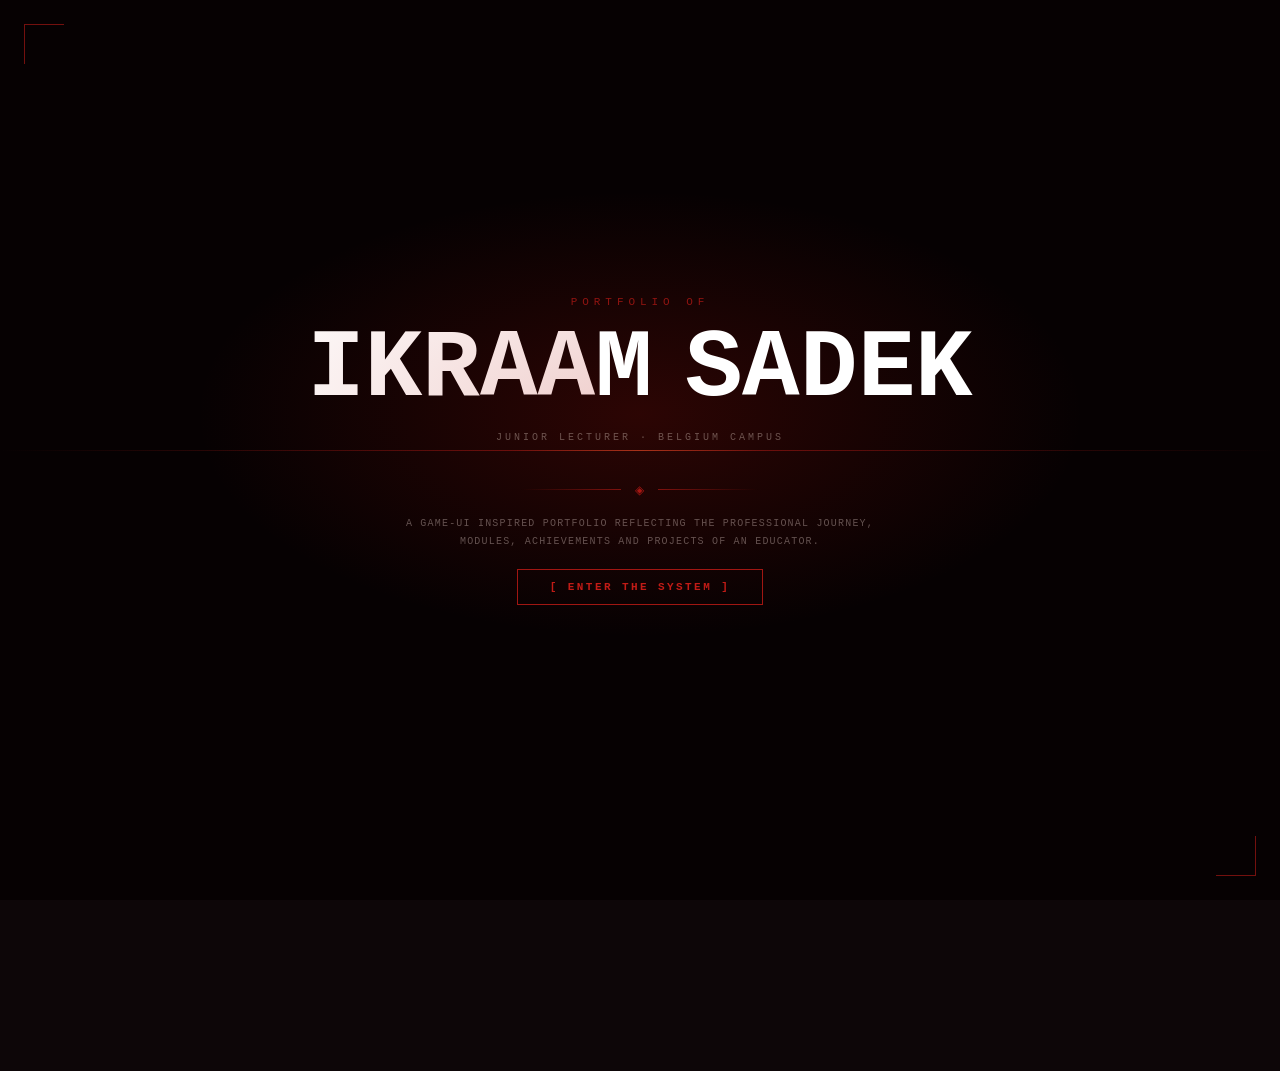
<file: index.html>
<!DOCTYPE html>
<html lang="en">
<head>
  <meta charset="UTF-8">
  <meta name="viewport" content="width=device-width, initial-scale=1.0">
  <title>Ikraam Sadek — Portfolio</title>
  <link rel="stylesheet" href="styles.css">
</head>
<body>
 
<!-- ══════════════════════════════════════
     SPLASH SCREEN
══════════════════════════════════════ -->
<div id="splash">
  <!-- Ambient corner glow elements -->
  <div class="splash-corner-tl"></div>
  <div class="splash-corner-br"></div>
 
  <!-- Scan line sweep -->
  <div class="splash-scanline"></div>
 
  <!-- Name — centrepiece -->
  <div class="splash-name-wrap">
    <div class="splash-pre-label">PORTFOLIO OF</div>
    <div class="splash-name" id="splashName">
      <!-- Each letter is a span, JS will inject them -->
    </div>
    <div class="splash-post-label">JUNIOR LECTURER · BELGIUM CAMPUS</div>
  </div>
 
  <!-- Bottom content -->
  <div class="splash-bottom">
    <div class="splash-divider">
      <span class="splash-divider-line"></span>
      <span class="splash-divider-icon">◈</span>
      <span class="splash-divider-line"></span>
    </div>
    <div class="splash-desc">
      A game-ui inspired portfolio reflecting the professional journey,<br>
      modules, achievements and projects of an educator.
    </div>
    <button class="splash-btn" id="enterBtn">[ ENTER THE SYSTEM ]</button>
  </div>
</div>
 
<!-- ══════════════════════════════════════
     MAIN HUD
══════════════════════════════════════ -->
<div class="hud">
 
  <!-- TOP BAR -->
  <header class="topbar">
    <div class="topbar-left">
      <div>
        <span class="level-badge">07</span>
        <span class="level-label"> LEVEL</span>
      </div>
      <div class="add-btn">+</div>
      <div class="coins"><span>1,247</span> CREDITS EARNED</div>
    </div>
    <div class="topbar-right">
      <span class="credits-btn">CREDITS</span>
      <div>SERVER TIME: <span id="clock-server">--:--</span></div>
      <div>LOCAL TIME: <span id="clock-local">--:--</span></div>
    </div>
  </header>
 
  <!-- ══ LEFT PANEL ══ -->
  <aside class="left-panel">
 
    <!-- Character portrait -->
    <div class="char-frame" id="charFrame" title="Click me!">
      <div class="scan-line"></div>
      <div class="char-inner">
        <svg class="char-svg" viewBox="0 0 160 160" xmlns="http://www.w3.org/2000/svg">
          <defs>
            <radialGradient id="bgG" cx="50%" cy="60%" r="55%">
              <stop offset="0%" stop-color="#2a0808"/>
              <stop offset="100%" stop-color="#080205"/>
            </radialGradient>
            <radialGradient id="skinG" cx="50%" cy="40%" r="55%">
              <stop offset="0%" stop-color="#c8845a"/>
              <stop offset="100%" stop-color="#8b5230"/>
            </radialGradient>
            <radialGradient id="glowG" cx="50%" cy="50%" r="50%">
              <stop offset="0%" stop-color="rgba(224,32,26,0.3)"/>
              <stop offset="100%" stop-color="rgba(224,32,26,0)"/>
            </radialGradient>
          </defs>
          <rect width="160" height="160" fill="url(#bgG)"/>
          <ellipse cx="80" cy="100" rx="65" ry="55" fill="url(#glowG)"/>
          <!-- Circuit lines -->
          <g stroke="rgba(224,32,26,0.15)" stroke-width="0.6" fill="none">
            <line x1="0" y1="125" x2="35" y2="125"/><line x1="35" y1="125" x2="35" y2="105"/>
            <line x1="125" y1="135" x2="160" y2="135"/>
            <line x1="8" y1="55" x2="28" y2="55"/><line x1="28" y1="55" x2="28" y2="35"/>
            <line x1="138" y1="48" x2="155" y2="48"/>
            <circle cx="35" cy="105" r="2.5" fill="rgba(224,32,26,0.5)" stroke="none"/>
            <circle cx="28" cy="35" r="2.5" fill="rgba(224,32,26,0.5)" stroke="none"/>
          </g>
          <!-- Body - dark jacket -->
          <path d="M15 160 Q16 128 28 123 L48 116 Q64 112 80 112 Q96 112 112 116 L132 123 Q144 128 145 160Z" fill="#1a0c0e"/>
          <!-- Shirt collar -->
          <path d="M64 116 L72 108 L80 113 L88 108 L96 116 L88 120 L80 117 L72 120Z" fill="#e8e0d8"/>
          <!-- Tie - red accent -->
          <path d="M77 110 L80 115 L83 110 L82 123 L80 128 L78 123Z" fill="#e0201a"/>
          <!-- Lapels -->
          <path d="M64 116 L72 108 L64 123 L48 129Z" fill="#221015"/>
          <path d="M96 116 L88 108 L96 123 L112 129Z" fill="#221015"/>
          <!-- Neck -->
          <rect x="72" y="98" width="16" height="16" rx="4" fill="url(#skinG)"/>
          <!-- Head -->
          <ellipse cx="80" cy="80" rx="27" ry="28" fill="url(#skinG)"/>
          <!-- Ears -->
          <ellipse cx="53" cy="80" rx="5" ry="7" fill="#b87048"/>
          <ellipse cx="107" cy="80" rx="5" ry="7" fill="#b87048"/>
          <!-- Short dark hair -->
          <path d="M54 70 Q57 51 80 49 Q103 51 106 70 Q102 58 80 56 Q58 58 54 70Z" fill="#150a05"/>
          <ellipse cx="80" cy="53" rx="23" ry="9" fill="#150a05"/>
          <!-- Beard/stubble -->
          <path d="M65 95 Q80 101 95 95 Q91 107 80 109 Q69 107 65 95Z" fill="#7a5035" opacity="0.55"/>
          <!-- Eyes (whites) -->
          <ellipse cx="69" cy="78" rx="5.5" ry="4" fill="#fff" opacity="0.95"/>
          <ellipse cx="91" cy="78" rx="5.5" ry="4" fill="#fff" opacity="0.95"/>
          <!-- Irises -->
          <ellipse cx="70" cy="78" rx="3.5" ry="3.5" fill="#1a0800"/>
          <ellipse cx="92" cy="78" rx="3.5" ry="3.5" fill="#1a0800"/>
          <!-- Pupils -->
          <circle cx="70" cy="78" r="2" fill="#050200"/>
          <circle cx="92" cy="78" r="2" fill="#050200"/>
          <!-- Highlights -->
          <circle cx="71.5" cy="76.5" r="1" fill="rgba(255,255,255,0.9)"/>
          <circle cx="93.5" cy="76.5" r="1" fill="rgba(255,255,255,0.9)"/>
          <!-- Eyebrows -->
          <path d="M62 71 Q69 68 76 71" stroke="#150a05" stroke-width="2" fill="none" stroke-linecap="round"/>
          <path d="M84 71 Q91 68 98 71" stroke="#150a05" stroke-width="2" fill="none" stroke-linecap="round"/>
          <!-- Nose -->
          <path d="M78 83 Q80 89 82 83" stroke="#9a5535" stroke-width="1.2" fill="none" stroke-linecap="round"/>
          <!-- Smile -->
          <path d="M72 93 Q80 98 88 93" stroke="#7a4025" stroke-width="1.5" fill="none" stroke-linecap="round"/>
          <!-- Glasses — red tinted -->
          <rect x="61" y="73" width="14" height="10" rx="3" fill="rgba(224,32,26,0.08)" stroke="rgba(224,32,26,0.75)" stroke-width="1.2"/>
          <rect x="85" y="73" width="14" height="10" rx="3" fill="rgba(224,32,26,0.08)" stroke="rgba(224,32,26,0.75)" stroke-width="1.2"/>
          <line x1="75" y1="77" x2="85" y2="77" stroke="rgba(224,32,26,0.75)" stroke-width="1"/>
          <line x1="53" y1="76" x2="61" y2="76" stroke="rgba(224,32,26,0.5)" stroke-width="0.8"/>
          <line x1="99" y1="76" x2="107" y2="76" stroke="rgba(224,32,26,0.5)" stroke-width="0.8"/>
          <!-- HUD frame border -->
          <rect x="0" y="0" width="160" height="160" fill="none" stroke="rgba(224,32,26,0.45)" stroke-width="1"/>
          <!-- Corner dots -->
          <circle cx="18" cy="18" r="2.5" fill="rgba(224,32,26,0.7)"/>
          <circle cx="142" cy="18" r="2.5" fill="rgba(224,32,26,0.7)"/>
          <circle cx="18" cy="142" r="2.5" fill="rgba(224,32,26,0.7)"/>
          <circle cx="142" cy="142" r="2.5" fill="rgba(224,32,26,0.7)"/>
        </svg>
      </div>
      <div class="corner-br"></div>
      <div class="char-hint">[ CLICK ]</div>
    </div>
 
    <div class="sep-red reveal-on-scroll"></div>
 
    <div class="info-block reveal-on-scroll">
      <span class="info-label">Name</span>
      <span class="info-value" style="font-size:10px;">IKRAAM SADEK</span>
    </div>
    <div class="info-block reveal-on-scroll">
      <span class="info-label">Title</span>
      <span class="info-value" style="font-size:9px;">JUNIOR LECTURER</span>
    </div>
    <div class="info-block reveal-on-scroll">
      <span class="info-label">Institution</span>
      <span class="info-value" style="font-size:8px;">BELGIUM CAMPUS<br>IVERSITY · ZA</span>
    </div>
 
    <div class="sep reveal-on-scroll"></div>
 
    <div class="info-block reveal-on-scroll"><span class="info-label">Availability</span></div>
    <div class="tag-btn reveal-on-scroll">OPEN FOR HIRE <span>✕</span></div>
 
    <div class="info-block reveal-on-scroll"><span class="info-label">Social</span></div>
    <a class="tag-btn reveal-on-scroll" href="https://za.linkedin.com/in/ik-sadek" target="_blank" rel="noopener">
      LINKEDIN ⟶
    </a>
 
    <div class="sep reveal-on-scroll"></div>
 
    <div class="motto reveal-on-scroll">
      <span class="info-label">Motto</span>
      <p style="margin-top:4px;">"Enjoys to help people with any issues they come across."</p>
    </div>
 
  </aside>
 
  <!-- ══ MAIN PANEL ══ -->
  <main class="main-panel">
 
    <!-- ── ABOUT overlay ── -->
    <div class="content-overlay" id="overlay-about">
      <div class="overlay-header">
        <span class="overlay-title">// WHO IS IKRAAM SADEK</span>
        <span class="overlay-close" onclick="closeOverlay()">✕</span>
      </div>
      <div class="about-layout">
        <div class="about-bio">
          <p>Junior Lecturer at <strong>Belgium Campus iTversity</strong>, South Africa — passionate about making programming education engaging, interactive, and genuinely useful beyond the classroom.</p>
          <p>Rather than a one-sided lecture, Ikraam believes the best learning happens through <strong>open class discussions</strong>. He brings energy, adaptability, and the attitude that <strong>"We'll make it work."</strong></p>
          <p>His go-to advice: after receiving feedback on a practical project, apply it — and publish your work on <strong>GitHub</strong>. Let your portfolio show companies what you can do in practice, not just in theory.</p>
          <p>Most recent qualification: <strong>Advanced Diploma in Application Development</strong> — Rosebank College.</p>
        </div>
        <div class="about-sections">
          <div class="about-card">
            <div class="about-card-label">Superpower</div>
            <div class="about-card-value">Helpfulness — always open to assist</div>
          </div>
          <div class="about-card">
            <div class="about-card-label">Teaching Style</div>
            <div class="about-card-value">Discussion-based & interactive</div>
          </div>
          <div class="about-card">
            <div class="about-card-label">Signature Phrase</div>
            <div class="about-card-value" style="color:var(--text)">"We'll make it work"</div>
          </div>
          <div class="about-card">
            <div class="about-card-label">Fun Fact</div>
            <div class="about-card-value" style="font-size:10px;">Wants to go bungee jumping — loves adrenaline</div>
          </div>
          <div class="about-card">
            <div class="about-card-label">Colour Vibe</div>
            <div class="about-card-value" style="font-size:10px;">Dark tones — black, red, maroon, purple</div>
          </div>
        </div>
      </div>
    </div>
 
    <!-- ── MODULES overlay ── -->
    <div class="content-overlay" id="overlay-modules">
      <div class="overlay-header">
        <span class="overlay-title">// MODULES &amp; EXPERTISE</span>
        <span class="overlay-close" onclick="closeOverlay()">✕</span>
      </div>
      <p style="font-size:9px;color:var(--text-dim);font-family:'Share Tech Mono',monospace;letter-spacing:0.08em;margin-bottom:14px;text-transform:uppercase;">HOVER OVER A MODULE CARD TO REVEAL DETAILS</p>
      <div class="modules-grid">
 
        <div class="mod-card-wrap">
          <div class="mod-card">
            <div class="mod-front">
              <div class="mod-code">PRL161</div>
              <div class="mod-name">Programming Preliminaries</div>
              <div class="mod-year">1ST YEAR · CORE</div>
            </div>
            <div class="mod-back">
              <div class="mod-desc">Introduction to computational thinking, basic programming logic, and foundational concepts before entering full programming modules.</div>
            </div>
          </div>
        </div>
 
        <div class="mod-card-wrap">
          <div class="mod-card">
            <div class="mod-front">
              <div class="mod-code">PRG181</div>
              <div class="mod-name">Programming 1A</div>
              <div class="mod-year">1ST YEAR · CORE</div>
            </div>
            <div class="mod-back">
              <div class="mod-desc">Core programming concepts including variables, data types, control flow, loops, and introduction to functions.</div>
            </div>
          </div>
        </div>
 
        <div class="mod-card-wrap">
          <div class="mod-card">
            <div class="mod-front">
              <div class="mod-code">PRG171</div>
              <div class="mod-name">Programming 1B</div>
              <div class="mod-year">1ST YEAR · CORE</div>
            </div>
            <div class="mod-back">
              <div class="mod-desc">Continuation of PRG181 — deeper dive into structured programming, methods, and early object-oriented principles.</div>
            </div>
          </div>
        </div>
 
        <div class="mod-card-wrap">
          <div class="mod-card">
            <div class="mod-front">
              <div class="mod-code">WPR281</div>
              <div class="mod-name">Web Programming 2A</div>
              <div class="mod-year">2ND YEAR · ELECTIVE</div>
            </div>
            <div class="mod-back">
              <div class="mod-desc">HTML, CSS, JavaScript — building real web interfaces, responsive design, and front-end tooling fundamentals.</div>
            </div>
          </div>
        </div>
 
        <div class="mod-card-wrap">
          <div class="mod-card">
            <div class="mod-front">
              <div class="mod-code">WPR271</div>
              <div class="mod-name">Web Programming 2B</div>
              <div class="mod-year">2ND YEAR · ELECTIVE</div>
            </div>
            <div class="mod-back">
              <div class="mod-desc">Advanced web development — frameworks, APIs, dynamic content, and deploying web applications.</div>
            </div>
          </div>
        </div>
 
        <div class="mod-card-wrap">
          <div class="mod-card">
            <div class="mod-front">
              <div class="mod-code">PRG261</div>
              <div class="mod-name">Programming 2A</div>
              <div class="mod-year">2ND YEAR · CORE</div>
            </div>
            <div class="mod-back">
              <div class="mod-desc">Object-Oriented Programming — classes, inheritance, polymorphism, encapsulation and applied design patterns.</div>
            </div>
          </div>
        </div>
 
        <div class="mod-card-wrap">
          <div class="mod-card">
            <div class="mod-front">
              <div class="mod-code">PRG262</div>
              <div class="mod-name">Programming 2B</div>
              <div class="mod-year">2ND YEAR · CORE</div>
            </div>
            <div class="mod-back">
              <div class="mod-desc">Advanced OOP, data structures, algorithms, and project-based software development with real-world scenarios.</div>
            </div>
          </div>
        </div>
 
        <div class="mod-card-wrap">
          <div class="mod-card">
            <div class="mod-front">
              <div class="mod-code">PRG2782</div>
              <div class="mod-name">Programming 2C</div>
              <div class="mod-year">2ND YEAR · ADVANCED</div>
            </div>
            <div class="mod-back">
              <div class="mod-desc">Specialised programming topics, applied software engineering practices, and capstone-level development projects.</div>
            </div>
          </div>
        </div>
 
        <div class="mod-card-wrap">
          <div class="mod-card">
            <div class="mod-front">
              <div class="mod-code">SWA261</div>
              <div class="mod-name">Software Analysis</div>
              <div class="mod-year">2ND YEAR · CORE</div>
            </div>
            <div class="mod-back">
              <div class="mod-desc">Requirements gathering, systems modelling, UML diagrams, and the software development lifecycle from analysis to design.</div>
            </div>
          </div>
        </div>
 
        <div class="mod-card-wrap">
          <div class="mod-card">
            <div class="mod-front">
              <div class="mod-code">SWT261</div>
              <div class="mod-name">Software Testing 1</div>
              <div class="mod-year">2ND YEAR · CORE</div>
            </div>
            <div class="mod-back">
              <div class="mod-desc">Software QA principles, unit testing, integration testing, test-driven development and bug reporting methodologies.</div>
            </div>
          </div>
        </div>
 
        <div class="mod-card-wrap">
          <div class="mod-card">
            <div class="mod-front">
              <div class="mod-code">INF2781</div>
              <div class="mod-name">Information Systems 2</div>
              <div class="mod-year">2ND YEAR · ELECTIVE</div>
            </div>
            <div class="mod-back">
              <div class="mod-desc">Business information systems, data management, enterprise software architecture and strategic IT decision-making.</div>
            </div>
          </div>
        </div>
 
      </div>
    </div>
 
    <!-- ── ACHIEVEMENTS overlay ── -->
    <div class="content-overlay" id="overlay-achievements">
      <div class="overlay-header">
        <span class="overlay-title">// ACHIEVEMENTS</span>
        <span class="overlay-close" onclick="closeOverlay()">✕</span>
      </div>
      <div class="achievements-layout">
        <div class="ach-progress-col">
          <div class="ach-ring-wrap">
            <svg class="ach-ring-svg" viewBox="0 0 100 100">
              <circle class="ach-ring-bg" cx="50" cy="50" r="45"/>
              <circle class="ach-ring-fill" cx="50" cy="50" r="45"/>
            </svg>
            <div class="ach-ring-text">
              <div class="ach-ring-num">7/10</div>
              <div class="ach-ring-label">PROGRESS</div>
            </div>
          </div>
          <div class="ach-legend">
            <div class="ach-legend-item"><div class="ach-dot achieved"></div> ACHIEVED</div>
            <div class="ach-legend-item"><div class="ach-dot progress"></div> IN PROGRESS</div>
            <div class="ach-legend-item"><div class="ach-dot todo"></div> TODO</div>
          </div>
        </div>
        <div class="ach-list-col">
          <div class="ach-section-label">ACHIEVED</div>
 
          <div class="ach-item">
            <div class="ach-icon">🎓</div>
            <div class="ach-info">
              <div class="ach-title">ADVANCED DIPLOMA — APP DEV</div>
              <div class="ach-desc">Completed Advanced Diploma in Application Development at Rosebank College.</div>
              <span class="ach-tag legendary">LEGENDARY</span>
            </div>
          </div>
 
          <div class="ach-item">
            <div class="ach-icon">🏛</div>
            <div class="ach-info">
              <div class="ach-title">JUNIOR LECTURER RANK</div>
              <div class="ach-desc">Attained position at Belgium Campus iTversity — teaching 11 modules across two year levels.</div>
              <span class="ach-tag epic">EPIC</span>
            </div>
          </div>
 
          <div class="ach-item">
            <div class="ach-icon">💬</div>
            <div class="ach-info">
              <div class="ach-title">DISCUSSION MASTER</div>
              <div class="ach-desc">Pioneered interactive, discussion-led teaching methodology across all modules.</div>
              <span class="ach-tag unlocked">UNLOCKED</span>
            </div>
          </div>
 
          <div class="ach-item">
            <div class="ach-icon">🛡</div>
            <div class="ach-info">
              <div class="ach-title">STUDENT GUARDIAN</div>
              <div class="ach-desc">Known for being open and approachable — "We'll make it work" is more than a phrase, it's a promise.</div>
              <span class="ach-tag unlocked">UNLOCKED</span>
            </div>
          </div>
 
          <div class="ach-section-label" style="margin-top:10px;">IN PROGRESS</div>
 
          <div class="ach-item">
            <div class="ach-icon">📁</div>
            <div class="ach-info">
              <div class="ach-title">GITHUB PORTFOLIO EVANGELIST</div>
              <div class="ach-desc">Motivating every student to build a live GitHub portfolio that proves their practical skills.</div>
              <span class="ach-tag epic">ONGOING</span>
            </div>
          </div>
 
          <div class="ach-item">
            <div class="ach-icon">🪂</div>
            <div class="ach-info">
              <div class="ach-title">BUNGEE JUMPING</div>
              <div class="ach-desc">The adrenaline goal — yet to be ticked off the bucket list. Soon™</div>
              <span class="ach-tag epic">PENDING</span>
            </div>
          </div>
 
        </div>
      </div>
    </div>
 
    <!-- ── PROJECTS overlay ── -->
    <div class="content-overlay" id="overlay-projects">
      <div class="overlay-header">
        <span class="overlay-title">// PROJECTS</span>
        <span class="overlay-close" onclick="closeOverlay()">✕</span>
      </div>
      <div class="projects-grid">
 
        <div class="proj-card">
          <div class="proj-thumb">
            <span class="proj-tag">PUBLISHED</span>
            💻
          </div>
          <div class="proj-body">
            <div class="proj-name">PORTFOLIO WEBSITE</div>
            <div class="proj-sub">HTML · CSS · JavaScript</div>
            <div class="proj-desc">This game-UI inspired portfolio — built with students as part of the INL261 project module.</div>
            <span class="o-badge green">LIVE</span>
          </div>
        </div>
 
        <div class="proj-card">
          <div class="proj-thumb">
            <span class="proj-tag">ACADEMIC</span>
            🖥
          </div>
          <div class="proj-body">
            <div class="proj-name">CURRICULUM MATERIALS</div>
            <div class="proj-sub">Teaching · Resources</div>
            <div class="proj-desc">Developed structured teaching materials, practical guides and assessment frameworks for multiple modules.</div>
            <span class="o-badge">IN PROGRESS</span>
          </div>
        </div>
 
        <div class="proj-card">
          <div class="proj-thumb">
            <span class="proj-tag">COMING SOON</span>
            🔒
          </div>
          <div class="proj-body">
            <div class="proj-name">MORE PROJECTS</div>
            <div class="proj-sub">TBA</div>
            <div class="proj-desc">Additional projects and professional work will be added here as they become available.</div>
            <span class="o-badge" style="color:var(--text-dim);border-color:var(--border-dim);">LOCKED</span>
          </div>
        </div>
 
      </div>
    </div>
 
    <!-- ── ACTIVITIES overlay ── -->
    <div class="content-overlay" id="overlay-activities">
      <div class="overlay-header">
        <span class="overlay-title">// ACTIVITIES &amp; FUN FACTS</span>
        <span class="overlay-close" onclick="closeOverlay()">✕</span>
      </div>
 
      <!-- Quote wall -->
      <div style="margin-bottom:14px;">
        <div class="ach-section-label" style="margin-bottom:8px;">QUOTE WALL — AUTO ROTATING</div>
        <div class="quote-wall">
          <div class="quote-text" id="quoteText">"After you get your feedback on a project, apply it — and build a portfolio on GitHub. Show companies you can do it practically, not just theoretically."</div>
          <div class="quote-attr">— IKRAAM SADEK</div>
        </div>
      </div>
 
      <!-- Fun facts — click to reveal -->
      <div class="ach-section-label" style="margin-bottom:8px;">FUN FACTS — CLICK TO REVEAL</div>
      <div class="facts-grid" style="margin-bottom:14px;">
        <div class="fact-card">
          <div class="fact-front">
            <span class="fact-emoji">🪂</span>
            <span class="fact-question">Adventure Goal?</span>
            <span class="fact-click-hint">[ CLICK TO REVEAL ]</span>
          </div>
          <div class="fact-back">
            <span class="fact-answer">Wants to go bungee jumping — loves anything that gets the adrenaline going, even if he rarely gets the chance!</span>
          </div>
        </div>
        <div class="fact-card">
          <div class="fact-front">
            <span class="fact-emoji">🦸</span>
            <span class="fact-question">Superpower?</span>
            <span class="fact-click-hint">[ CLICK TO REVEAL ]</span>
          </div>
          <div class="fact-back">
            <span class="fact-answer">Helpfulness — always open to assist students with any problem, big or small, inside or outside the classroom.</span>
          </div>
        </div>
        <div class="fact-card">
          <div class="fact-front">
            <span class="fact-emoji">💬</span>
            <span class="fact-question">Teaching Philosophy?</span>
            <span class="fact-click-hint">[ CLICK TO REVEAL ]</span>
          </div>
          <div class="fact-back">
            <span class="fact-answer">The best way to learn is through class discussions — not a one-sided lecture. Engagement and interaction are key.</span>
          </div>
        </div>
        <div class="fact-card">
          <div class="fact-front">
            <span class="fact-emoji">⚡</span>
            <span class="fact-question">Signature Phrase?</span>
            <span class="fact-click-hint">[ CLICK TO REVEAL ]</span>
          </div>
          <div class="fact-back">
            <span class="fact-answer">"We'll make it work" — his ability to adapt to any situation is arguably his greatest professional strength.</span>
          </div>
        </div>
      </div>
 
      <!-- Office activities -->
      <div class="ach-section-label" style="margin-bottom:8px;">ACTIVE ENGAGEMENTS</div>
      <div class="act-grid">
        <div class="act-card">
          <span class="act-emoji">🕐</span>
          <div class="act-title">OFFICE HOURS</div>
          <div class="act-desc">Available for student consultations. Reach out through the official department channels.</div>
        </div>
        <div class="act-card">
          <span class="act-emoji">🛠</span>
          <div class="act-title">WORKSHOPS</div>
          <div class="act-desc">Occasional hands-on coding sessions for students needing additional support.</div>
        </div>
        <div class="act-card">
          <span class="act-emoji">📋</span>
          <div class="act-title">ASSESSMENTS</div>
          <div class="act-desc">Schedules and submission guidelines are shared through the official LMS each semester.</div>
        </div>
        <div class="act-card">
          <span class="act-emoji">🐙</span>
          <div class="act-title">GITHUB PORTFOLIO</div>
          <div class="act-desc">Actively encouraging students to maintain a live GitHub portfolio of all practical projects.</div>
        </div>
      </div>
    </div>
 
    <!-- ── CHARACTER BIO OVERLAY (opened by clicking portrait) ── -->
    <div id="char-bio-overlay">
      <div class="bio-topbar">
        <div class="bio-title-line">WHO IS IKRAAM SADEK</div>
        <span class="bio-close" onclick="closeCharBio()">[ CLOSE ]</span>
      </div>
 
      <div class="bio-body">
        <!-- Left: section labels -->
        <div class="bio-labels">
          <div class="bio-section-label" style="margin-top:16px;">The Short Introduction<br>of My Life</div>
          <div class="bio-section-spacer" style="flex:1.2;"></div>
          <div class="bio-section-label">Career &amp;<br>Development</div>
          <div class="bio-section-spacer" style="flex:1.4;"></div>
          <div class="bio-section-label">More Can Be Added<br>on the Left Side<br>for Summary</div>
        </div>
 
        <!-- Centre: bio text -->
        <div class="bio-text-col">
          <div class="bio-text-block">
            I have always been driven by a passion for <strong>problem-solving</strong> and a genuine desire to help others navigate complex challenges. My career path led me to education — where I found that <strong>teaching is the most impactful way</strong> to share knowledge and lift others up. I joined Belgium Campus iTversity as a Junior Lecturer, and it has been an incredibly rewarding journey.
          </div>
          <div class="bio-text-block">
            Across my career, I have developed expertise in <strong>software development, web programming, and application design</strong>. I hold an Advanced Diploma in Application Development from Rosebank College. I currently teach 11 modules spanning first and second-year level, covering programming, web development, software analysis, software testing, and information systems. My approach is always <strong>discussion-based and interactive</strong> — because I believe the best learning happens in conversation, not in isolation.
          </div>
          <div class="bio-text-block">
            My priority as an educator is to ensure students leave with <strong>practical, demonstrable skills</strong>. I always encourage students to apply their feedback, build real projects, and publish them on GitHub — because a live portfolio speaks louder than any exam result. My signature approach is simple: <strong>"We'll make it work."</strong> Whatever the challenge, we find a way through it together.
          </div>
        </div>
 
        <!-- Right: wireframe skeleton figure -->
        <div class="bio-skeleton-col">
          <div class="skeleton-scan"></div>
          <svg class="bio-skeleton-svg" viewBox="0 0 240 480" xmlns="http://www.w3.org/2000/svg">
            <defs>
              <radialGradient id="skelBg" cx="50%" cy="50%" r="55%">
                <stop offset="0%" stop-color="rgba(224,32,26,0.06)"/>
                <stop offset="100%" stop-color="rgba(0,0,0,0)"/>
              </radialGradient>
              <filter id="skelGlow">
                <feGaussianBlur stdDeviation="2.5" result="blur"/>
                <feComposite in="SourceGraphic" in2="blur" operator="over"/>
              </filter>
              <filter id="skelGlowStrong">
                <feGaussianBlur stdDeviation="5" result="blur"/>
                <feComposite in="SourceGraphic" in2="blur" operator="over"/>
              </filter>
            </defs>
 
            <!-- Background ambient glow -->
            <ellipse cx="120" cy="260" rx="100" ry="200" fill="url(#skelBg)"/>
 
            <!-- Ground glow -->
            <ellipse cx="120" cy="455" rx="65" ry="10" fill="rgba(224,32,26,0.18)" filter="url(#skelGlow)"/>
 
            <g class="skeleton-glow" stroke="rgba(224,32,26,0.85)" stroke-width="1.2" fill="none" filter="url(#skelGlow)">
 
              <!-- HEAD — oval skull -->
              <ellipse cx="120" cy="52" rx="22" ry="26" stroke="rgba(224,32,26,0.9)" stroke-width="1.3"/>
              <!-- Skull top detail -->
              <line x1="98" y1="42" x2="142" y2="42" stroke="rgba(224,32,26,0.4)" stroke-width="0.7"/>
              <!-- Eye sockets -->
              <ellipse cx="111" cy="50" rx="6" ry="5" stroke="rgba(224,32,26,0.7)" stroke-width="0.9"/>
              <ellipse cx="129" cy="50" rx="6" ry="5" stroke="rgba(224,32,26,0.7)" stroke-width="0.9"/>
              <!-- Eye glow dots -->
              <circle cx="111" cy="50" r="2.5" fill="rgba(224,32,26,0.9)" stroke="none" filter="url(#skelGlowStrong)">
                <animate attributeName="opacity" values="0.6;1;0.6" dur="2.2s" repeatCount="indefinite"/>
              </circle>
              <circle cx="129" cy="50" r="2.5" fill="rgba(224,32,26,0.9)" stroke="none" filter="url(#skelGlowStrong)">
                <animate attributeName="opacity" values="1;0.6;1" dur="2.2s" repeatCount="indefinite"/>
              </circle>
              <!-- Nose bridge -->
              <line x1="120" y1="55" x2="120" y2="64" stroke="rgba(224,32,26,0.4)" stroke-width="0.8"/>
              <!-- Jaw -->
              <path d="M98 68 Q120 80 142 68" stroke="rgba(224,32,26,0.7)" stroke-width="1"/>
 
              <!-- NECK -->
              <line x1="113" y1="77" x2="110" y2="94" stroke-width="1"/>
              <line x1="127" y1="77" x2="130" y2="94" stroke-width="1"/>
              <line x1="110" y1="94" x2="130" y2="94" stroke-width="0.8"/>
 
              <!-- COLLAR BONES (clavicles) -->
              <line x1="110" y1="95" x2="75" y2="108" stroke-width="1.2"/>
              <line x1="130" y1="95" x2="165" y2="108" stroke-width="1.2"/>
 
              <!-- RIBCAGE -->
              <!-- Spine -->
              <line x1="120" y1="95" x2="120" y2="200" stroke-width="1.1"/>
              <!-- Spine vertebrae -->
              <g stroke="rgba(224,32,26,0.5)" stroke-width="0.7">
                <line x1="115" y1="105" x2="125" y2="105"/>
                <line x1="115" y1="115" x2="125" y2="115"/>
                <line x1="115" y1="125" x2="125" y2="125"/>
                <line x1="115" y1="135" x2="125" y2="135"/>
                <line x1="115" y1="145" x2="125" y2="145"/>
                <line x1="115" y1="155" x2="125" y2="155"/>
                <line x1="115" y1="165" x2="125" y2="165"/>
                <line x1="115" y1="175" x2="125" y2="175"/>
                <line x1="115" y1="185" x2="125" y2="185"/>
              </g>
              <!-- Ribs left -->
              <path d="M120 108 Q95 112 80 125 Q78 132 90 134 Q105 136 120 130" stroke-width="1" stroke="rgba(224,32,26,0.75)"/>
              <path d="M120 118 Q93 122 78 136 Q76 144 90 146 Q107 148 120 140" stroke-width="1" stroke="rgba(224,32,26,0.65)"/>
              <path d="M120 128 Q92 132 77 148 Q76 157 90 158 Q108 160 120 152" stroke-width="1" stroke="rgba(224,32,26,0.55)"/>
              <path d="M120 140 Q95 144 82 160 Q81 170 92 170 Q109 172 120 164" stroke-width="0.9" stroke="rgba(224,32,26,0.45)"/>
              <path d="M120 152 Q99 156 90 170 Q89 180 98 180 Q112 181 120 175" stroke-width="0.8" stroke="rgba(224,32,26,0.35)"/>
              <!-- Ribs right -->
              <path d="M120 108 Q145 112 160 125 Q162 132 150 134 Q135 136 120 130" stroke-width="1" stroke="rgba(224,32,26,0.75)"/>
              <path d="M120 118 Q147 122 162 136 Q164 144 150 146 Q133 148 120 140" stroke-width="1" stroke="rgba(224,32,26,0.65)"/>
              <path d="M120 128 Q148 132 163 148 Q164 157 150 158 Q132 160 120 152" stroke-width="1" stroke="rgba(224,32,26,0.55)"/>
              <path d="M120 140 Q145 144 158 160 Q159 170 148 170 Q131 172 120 164" stroke-width="0.9" stroke="rgba(224,32,26,0.45)"/>
              <path d="M120 152 Q141 156 150 170 Q151 180 142 180 Q128 181 120 175" stroke-width="0.8" stroke="rgba(224,32,26,0.35)"/>
 
              <!-- SHOULDERS -->
              <circle cx="72" cy="110" r="7" stroke-width="1.2"/>
              <circle cx="168" cy="110" r="7" stroke-width="1.2"/>
 
              <!-- UPPER ARMS (humerus) -->
              <line x1="66" y1="116" x2="55" y2="175" stroke-width="1.2"/>
              <line x1="174" y1="116" x2="185" y2="175" stroke-width="1.2"/>
 
              <!-- ELBOWS -->
              <circle cx="54" cy="177" r="5" stroke-width="1"/>
              <circle cx="186" cy="177" r="5" stroke-width="1"/>
 
              <!-- FOREARMS -->
              <line x1="50" y1="181" x2="40" y2="238" stroke-width="1"/>
              <line x1="190" y1="181" x2="200" y2="238" stroke-width="1"/>
 
              <!-- WRISTS -->
              <line x1="37" y1="238" x2="45" y2="242"/>
              <line x1="197" y1="238" x2="205" y2="242"/>
 
              <!-- HANDS (simplified) -->
              <path d="M34 242 Q28 250 32 258 Q36 265 44 260 Q50 255 48 246" stroke-width="0.9"/>
              <path d="M206 242 Q212 250 208 258 Q204 265 196 260 Q190 255 192 246" stroke-width="0.9"/>
              <!-- Fingers left -->
              <line x1="30" y1="255" x2="26" y2="267"/>
              <line x1="35" y1="260" x2="32" y2="272"/>
              <line x1="41" y1="262" x2="39" y2="274"/>
              <line x1="46" y1="259" x2="45" y2="270"/>
              <!-- Fingers right -->
              <line x1="210" y1="255" x2="214" y2="267"/>
              <line x1="205" y1="260" x2="208" y2="272"/>
              <line x1="199" y1="262" x2="201" y2="274"/>
              <line x1="194" y1="259" x2="195" y2="270"/>
 
              <!-- PELVIS -->
              <path d="M90 200 Q85 215 90 228 Q105 238 120 236 Q135 238 150 228 Q155 215 150 200" stroke-width="1.2"/>
              <line x1="90" y1="200" x2="150" y2="200" stroke-width="1" stroke="rgba(224,32,26,0.5)"/>
              <!-- Iliac crests -->
              <path d="M90 200 Q80 195 78 205 Q80 215 90 212" stroke-width="0.9"/>
              <path d="M150 200 Q160 195 162 205 Q160 215 150 212" stroke-width="0.9"/>
 
              <!-- HIP JOINTS -->
              <circle cx="95" cy="232" r="7" stroke-width="1.1"/>
              <circle cx="145" cy="232" r="7" stroke-width="1.1"/>
 
              <!-- THIGHS (femur) -->
              <line x1="90" y1="238" x2="88" y2="322" stroke-width="1.3"/>
              <line x1="150" y1="238" x2="152" y2="322" stroke-width="1.3"/>
 
              <!-- KNEE CAPS -->
              <circle cx="87" cy="325" r="8" stroke-width="1.1"/>
              <circle cx="153" cy="325" r="8" stroke-width="1.1"/>
 
              <!-- SHINS (tibia) -->
              <line x1="84" y1="332" x2="82" y2="415" stroke-width="1.2"/>
              <line x1="156" y1="332" x2="158" y2="415" stroke-width="1.2"/>
 
              <!-- Fibula lines -->
              <line x1="90" y1="335" x2="88" y2="412" stroke-width="0.6" stroke="rgba(224,32,26,0.4)"/>
              <line x1="150" y1="335" x2="152" y2="412" stroke-width="0.6" stroke="rgba(224,32,26,0.4)"/>
 
              <!-- ANKLES -->
              <ellipse cx="83" cy="417" rx="8" ry="5" stroke-width="1"/>
              <ellipse cx="157" cy="417" rx="8" ry="5" stroke-width="1"/>
 
              <!-- FEET -->
              <path d="M75 420 Q68 428 72 435 Q80 440 92 436 Q96 430 90 420" stroke-width="1"/>
              <path d="M165 420 Q172 428 168 435 Q160 440 148 436 Q144 430 150 420" stroke-width="1"/>
 
            </g>
 
            <!-- GLOWING JOINT HIGHLIGHTS -->
            <g fill="rgba(224,32,26,0.7)" stroke="none" filter="url(#skelGlow)">
              <circle cx="120" cy="52" r="2"><animate attributeName="opacity" values="0.5;1;0.5" dur="3s" repeatCount="indefinite"/></circle>
              <circle cx="72" cy="110" r="3"><animate attributeName="opacity" values="0.7;1;0.7" dur="2.4s" repeatCount="indefinite"/></circle>
              <circle cx="168" cy="110" r="3"><animate attributeName="opacity" values="1;0.7;1" dur="2.4s" repeatCount="indefinite"/></circle>
              <circle cx="54" cy="177" r="3"><animate attributeName="opacity" values="0.6;1;0.6" dur="2.8s" repeatCount="indefinite"/></circle>
              <circle cx="186" cy="177" r="3"><animate attributeName="opacity" values="1;0.6;1" dur="2.8s" repeatCount="indefinite"/></circle>
              <circle cx="95" cy="232" r="3.5"><animate attributeName="opacity" values="0.7;1;0.7" dur="2.2s" repeatCount="indefinite"/></circle>
              <circle cx="145" cy="232" r="3.5"><animate attributeName="opacity" values="1;0.7;1" dur="2.2s" repeatCount="indefinite"/></circle>
              <circle cx="87" cy="325" r="4"><animate attributeName="opacity" values="0.6;1;0.6" dur="3.2s" repeatCount="indefinite"/></circle>
              <circle cx="153" cy="325" r="4"><animate attributeName="opacity" values="1;0.6;1" dur="3.2s" repeatCount="indefinite"/></circle>
            </g>
 
            <!-- SCAN LINE over skeleton -->
            <rect x="0" y="0" width="240" height="4" fill="rgba(224,32,26,0.3)" opacity="0.6">
              <animate attributeName="y" values="-4;484;-4" dur="2.8s" repeatCount="indefinite"/>
            </rect>
 
            <!-- HUD corner brackets -->
            <g stroke="rgba(224,32,26,0.5)" stroke-width="1.2" fill="none">
              <polyline points="0,0 0,16 16,16"/>
              <polyline points="240,0 240,16 224,16"/>
              <polyline points="0,480 0,464 16,464"/>
              <polyline points="240,480 240,464 224,464"/>
            </g>
 
            <!-- Data readout labels -->
            <g font-family="monospace" font-size="7" fill="rgba(224,32,26,0.5)" letter-spacing="0.06em">
              <text x="4" y="10">SCAN</text>
              <text x="195" y="10">ID:IS</text>
              <text x="4" y="474">DEPT</text>
              <text x="200" y="474">·CS·</text>
            </g>
          </svg>
        </div>
      </div>
    </div><!-- /#char-bio-overlay -->
 
    <!-- Default hero view -->
    <div class="main-caption">
      <p>SHAPING THE NEXT GENERATION OF DEVELOPERS<br>THROUGH ENGAGEMENT, ADAPTABILITY &amp; PRACTICAL KNOWLEDGE</p>
      <small>BELGIUM CAMPUS IVERSITY · SOUTH AFRICA · ADV. DIPLOMA IN APPLICATION DEVELOPMENT</small>
    </div>
    <div class="hero-img-wrap">
      <svg id="heroSvg" viewBox="0 0 900 420" xmlns="http://www.w3.org/2000/svg" preserveAspectRatio="xMidYMid slice" style="width:100%;height:100%;display:block;">
        <defs>
          <radialGradient id="hBg" cx="45%" cy="55%" r="65%">
            <stop offset="0%" stop-color="#3a0608"/>
            <stop offset="40%" stop-color="#1a0305"/>
            <stop offset="100%" stop-color="#060102"/>
          </radialGradient>
          <radialGradient id="hGlow1" cx="50%" cy="50%" r="50%">
            <stop offset="0%" stop-color="rgba(224,32,26,0.28)"/>
            <stop offset="100%" stop-color="rgba(224,32,26,0)"/>
          </radialGradient>
          <radialGradient id="hGlow2" cx="50%" cy="50%" r="50%">
            <stop offset="0%" stop-color="rgba(140,8,6,0.2)"/>
            <stop offset="100%" stop-color="rgba(140,8,6,0)"/>
          </radialGradient>
          <radialGradient id="hGlow3" cx="50%" cy="50%" r="50%">
            <stop offset="0%" stop-color="rgba(200,20,18,0.15)"/>
            <stop offset="100%" stop-color="rgba(200,20,18,0)"/>
          </radialGradient>
          <filter id="redBloom"><feGaussianBlur stdDeviation="3" result="blur"/><feComposite in="SourceGraphic" in2="blur" operator="over"/></filter>
          <filter id="softBloom"><feGaussianBlur stdDeviation="6" result="blur"/><feComposite in="SourceGraphic" in2="blur" operator="over"/></filter>
          <filter id="hardBloom"><feGaussianBlur stdDeviation="10" result="blur"/><feComposite in="SourceGraphic" in2="blur" operator="over"/></filter>
          <radialGradient id="vig" cx="50%" cy="50%" r="70%">
            <stop offset="35%" stop-color="rgba(0,0,0,0)"/>
            <stop offset="100%" stop-color="rgba(6,1,2,0.82)"/>
          </radialGradient>
        </defs>
        <!-- L1: Background -->
        <g id="hero-bg">
        <rect width="900" height="420" fill="url(#hBg)"/>
        <ellipse cx="450" cy="380" rx="420" ry="160" fill="url(#hGlow1)" opacity="0.8"/>
        <ellipse cx="200" cy="200" rx="200" ry="180" fill="url(#hGlow2)" opacity="0.6"/>
        <ellipse cx="700" cy="160" rx="180" ry="150" fill="url(#hGlow3)" opacity="0.5"/>
        <ellipse cx="450" cy="210" rx="160" ry="120" fill="url(#hGlow2)" opacity="0.35"/>
        </g>
        <!-- L2: Perspective grid -->
        <g id="hero-grid">
        <g stroke="rgba(224,32,26,0.13)" stroke-width="0.7" fill="none">
          <line x1="0" y1="420" x2="450" y2="265"/><line x1="100" y1="420" x2="450" y2="265"/>
          <line x1="200" y1="420" x2="450" y2="265"/><line x1="300" y1="420" x2="450" y2="265"/>
          <line x1="400" y1="420" x2="450" y2="265"/><line x1="500" y1="420" x2="450" y2="265"/>
          <line x1="600" y1="420" x2="450" y2="265"/><line x1="700" y1="420" x2="450" y2="265"/>
          <line x1="800" y1="420" x2="450" y2="265"/><line x1="900" y1="420" x2="450" y2="265"/>
          <line x1="0" y1="310" x2="900" y2="310" stroke="rgba(224,32,26,0.07)"/>
          <line x1="0" y1="350" x2="900" y2="350" stroke="rgba(224,32,26,0.06)"/>
          <line x1="0" y1="385" x2="900" y2="385" stroke="rgba(224,32,26,0.05)"/>
        </g>
        </g>
        <!-- L3: Circuit traces + nodes -->
        <g id="hero-circuits">
        <g stroke="rgba(224,32,26,0.28)" stroke-width="0.9" fill="none">
          <polyline points="0,120 50,120 70,100 130,100 150,80 210,80"/>
          <polyline points="0,165 30,165 50,145 90,145 110,125 170,125"/>
          <polyline points="130,420 130,385 150,365 200,365 220,345 270,345"/>
        </g>
        <g stroke="rgba(224,32,26,0.28)" stroke-width="0.9" fill="none">
          <polyline points="900,110 850,110 830,90 770,90 750,70"/>
          <polyline points="900,155 870,155 850,135 810,135 790,115 730,115"/>
          <polyline points="770,420 770,385 750,365 700,365 680,345 630,345"/>
        </g>
        <g fill="rgba(224,32,26,0.7)" filter="url(#redBloom)">
          <circle cx="210" cy="80" r="3"/><circle cx="750" cy="70" r="3"/>
          <circle cx="270" cy="345" r="2.5"/><circle cx="630" cy="345" r="2.5"/>
        </g>
        <circle cx="150" cy="80" r="3.5" fill="rgba(224,32,26,0.9)" filter="url(#redBloom)">
          <animate attributeName="opacity" values="1;0.1;1" dur="1.9s" repeatCount="indefinite"/>
        </circle>
        <circle cx="790" cy="115" r="3.5" fill="rgba(224,32,26,0.9)" filter="url(#redBloom)">
          <animate attributeName="opacity" values="0.1;1;0.1" dur="2.4s" repeatCount="indefinite"/>
        </circle>
        <circle cx="680" cy="345" r="4" fill="rgba(224,32,26,0.8)" filter="url(#redBloom)">
          <animate attributeName="opacity" values="0.2;1;0.2" dur="2.8s" repeatCount="indefinite"/>
        </circle>
        </g>
        <!-- L3b: Hex cells -->
        <g id="hero-hex">
        <g stroke="rgba(224,32,26,0.09)" stroke-width="0.7" fill="none">
          <polygon points="55,42 75,30 95,42 95,66 75,78 55,66"/>
          <polygon points="95,42 115,30 135,42 135,66 115,78 95,66"/>
          <polygon points="755,35 775,23 795,35 795,59 775,71 755,59"/>
          <polygon points="795,35 815,23 835,35 835,59 815,71 795,59"/>
          <polygon points="55,330 75,318 95,330 95,354 75,366 55,354"/>
          <polygon points="805,325 825,313 845,325 845,349 825,361 805,349"/>
        </g>
        </g>
        <!-- L4: Outer rotating rings -->
        <g id="hero-ring-outer">
        <circle cx="450" cy="210" r="130" stroke="rgba(224,32,26,0.08)" stroke-width="0.8" fill="none" stroke-dasharray="4 8">
          <animateTransform attributeName="transform" type="rotate" from="0 450 210" to="360 450 210" dur="45s" repeatCount="indefinite"/>
        </circle>
        <circle cx="450" cy="210" r="115" stroke="rgba(224,32,26,0.14)" stroke-width="1" fill="none"/>
        </g>
        <!-- L5: Mid ring -->
        <g id="hero-ring-mid">
        <circle cx="450" cy="210" r="88" stroke="rgba(224,32,26,0.22)" stroke-width="1.1" fill="none" stroke-dasharray="3 7">
          <animateTransform attributeName="transform" type="rotate" from="0 450 210" to="360 450 210" dur="18s" repeatCount="indefinite"/>
        </circle>
        </g>
        <!-- L6: Inner bright ring -->
        <g id="hero-ring-inner">
        <circle cx="450" cy="210" r="62" stroke="rgba(224,32,26,0.4)" stroke-width="1.4" fill="rgba(224,32,26,0.03)" filter="url(#redBloom)">
          <animate attributeName="stroke-opacity" values="0.4;0.9;0.4" dur="2.6s" repeatCount="indefinite"/>
        </circle>
        <circle cx="450" cy="210" r="36" stroke="rgba(224,32,26,0.6)" stroke-width="1.8" fill="rgba(28,4,4,0.8)" filter="url(#softBloom)">
          <animate attributeName="stroke-opacity" values="0.6;1;0.6" dur="1.8s" repeatCount="indefinite"/>
        </circle>
        </g>
        <!-- L7: Crosshairs + tick marks -->
        <g id="hero-crosshairs">
        <line x1="320" y1="210" x2="412" y2="210" stroke="rgba(224,32,26,0.3)" stroke-width="1"/>
        <line x1="488" y1="210" x2="580" y2="210" stroke="rgba(224,32,26,0.3)" stroke-width="1"/>
        <line x1="450" y1="80" x2="450" y2="172" stroke="rgba(224,32,26,0.3)" stroke-width="1"/>
        <line x1="450" y1="248" x2="450" y2="340" stroke="rgba(224,32,26,0.3)" stroke-width="1"/>
        <g stroke="rgba(224,32,26,0.4)" stroke-width="1.2" fill="none">
          <line x1="450" y1="95" x2="450" y2="110"/><line x1="450" y1="310" x2="450" y2="325"/>
          <line x1="335" y1="210" x2="350" y2="210"/><line x1="550" y1="210" x2="565" y2="210"/>
        </g>
        </g>
        <!-- L8: Data readout panels -->
        <g id="hero-data">
        <g font-family="monospace" font-size="7.5" fill="rgba(224,32,26,0.6)" letter-spacing="0.09em">
          <text x="22" y="186">SYSTEM STATUS</text>
          <text x="22" y="198" fill="rgba(224,32,26,0.95)">■ ONLINE</text>
          <text x="22" y="212">LOAD: 07%</text>
          <text x="22" y="224">MEM: 4.2 GB</text>
          <text x="22" y="238">NET: STABLE</text>
          <text x="22" y="252">DEPT: CS/IT</text>
          <rect x="18" y="178" width="88" height="80" stroke="rgba(224,32,26,0.25)" stroke-width="0.8" fill="rgba(224,32,26,0.03)"/>
        </g>
        <g font-family="monospace" font-size="7.5" fill="rgba(224,32,26,0.6)" letter-spacing="0.09em">
          <text x="780" y="186">PROFILE LOCK</text>
          <text x="780" y="198" fill="rgba(224,32,26,0.95)">■ IKRAAM.S</text>
          <text x="780" y="212">LVL: 07</text>
          <text x="780" y="224">DEPT: CS</text>
          <text x="780" y="238">AUTH: PASS</text>
          <text x="780" y="252">MODULES:11</text>
          <rect x="776" y="178" width="100" height="80" stroke="rgba(224,32,26,0.25)" stroke-width="0.8" fill="rgba(224,32,26,0.03)"/>
        </g>
        <!-- Name watermark -->
        <text x="450" y="248" text-anchor="middle" font-family="monospace" font-size="11"
              fill="rgba(224,32,26,0.22)" letter-spacing="0.35em">IKRAAM SADEK</text>
        <text x="450" y="262" text-anchor="middle" font-family="monospace" font-size="7"
              fill="rgba(224,32,26,0.15)" letter-spacing="0.25em">JUNIOR LECTURER · BELGIUM CAMPUS</text>
        </g>
        <!-- L9: Floating data particles -->
        <g id="hero-particles">
        <g fill="rgba(224,32,26,0.55)" font-family="monospace" font-size="8">
          <text x="40" y="85"><animate attributeName="y" values="85;65;85" dur="5.2s" repeatCount="indefinite"/>0x4E4F</text>
          <text x="820" y="95"><animate attributeName="y" values="95;75;95" dur="4.5s" repeatCount="indefinite"/>0xF3A1</text>
          <text x="160" y="350"><animate attributeName="y" values="350;330;350" dur="7s" repeatCount="indefinite"/>IKRAAM.S</text>
          <text x="670" y="345"><animate attributeName="y" values="345;325;345" dur="6.5s" repeatCount="indefinite"/>LVL:07</text>
          <text x="340" y="55"><animate attributeName="y" values="55;35;55" dur="4.9s" repeatCount="indefinite"/>01001</text>
          <text x="520" y="70"><animate attributeName="y" values="70;50;70" dur="5.4s" repeatCount="indefinite"/>11010</text>
        </g>
        </g>
        <!-- L10: Core pulse dot — last and most dramatic -->
        <g id="hero-ring-core">
        <circle cx="450" cy="210" r="12" fill="rgba(224,32,26,0.8)" filter="url(#hardBloom)">
          <animate attributeName="r" values="10;16;10" dur="1.8s" repeatCount="indefinite"/>
          <animate attributeName="opacity" values="0.7;1;0.7" dur="1.8s" repeatCount="indefinite"/>
        </circle>
        <!-- Floor glow -->
        <ellipse cx="450" cy="418" rx="350" ry="14" fill="rgba(224,32,26,0.15)" filter="url(#softBloom)"/>
        </g>
        <!-- L11: Scan lines — final layer -->
        <g id="hero-scanline">
        <line x1="-2" y1="0" x2="-2" y2="420" stroke="rgba(224,32,26,0.45)" stroke-width="2" filter="url(#redBloom)">
          <animate attributeName="x1" values="-10;910;-10" dur="4.5s" repeatCount="indefinite"/>
          <animate attributeName="x2" values="-10;910;-10" dur="4.5s" repeatCount="indefinite"/>
        </line>
        <line x1="0" y1="-2" x2="900" y2="-2" stroke="rgba(224,32,26,0.22)" stroke-width="1.2">
          <animate attributeName="y1" values="-5;425;-5" dur="6.5s" repeatCount="indefinite" begin="0.8s"/>
          <animate attributeName="y2" values="-5;425;-5" dur="6.5s" repeatCount="indefinite" begin="0.8s"/>
        </line>
        <!-- Vignette (always visible) -->
        <rect width="900" height="420" fill="url(#vig)"/>
        </g>
      </svg>
    </div>
 
  </main>
 
  <!-- ══ RIGHT PANEL ══ -->
  <aside class="right-panel">
    <div class="quest-header reveal-on-scroll">
      <span>ACTIVE COURSES</span>
      <span class="quest-close">✕</span>
    </div>
    <div class="quest-body">
      <div class="quest-sublabel">CURRENT SEMESTER</div>
      <div class="quest-title">TEACHING<br>LOAD 2026</div>
      <div class="quest-goal">ENGAGE STUDENTS · DELIVER LECTURES · FACILITATE LEARNING · ASSESS &amp; MENTOR.</div>
 
      <div class="quest-sublabel" style="margin-bottom:5px;">ACTIVE MODULES</div>
      <div class="course-tabs">
        <div class="course-tab active">
          <div class="ct-code">PRL161</div>
          <div class="ct-name">Programming Preliminaries</div>
          <div class="ct-desc">Computational thinking &amp; programming fundamentals.</div>
        </div>
        <div class="course-tab">
          <div class="ct-code">PRG181 / 171</div>
          <div class="ct-name">Programming 1st Year</div>
          <div class="ct-desc">Core programming concepts — year 1.</div>
        </div>
        <div class="course-tab">
          <div class="ct-code">WPR281 / 271</div>
          <div class="ct-name">Web Programming 2nd Year</div>
          <div class="ct-desc">Front-end &amp; web application development.</div>
        </div>
        <div class="course-tab">
          <div class="ct-code">PRG261 / 262 / 2782</div>
          <div class="ct-name">Programming 2nd Year</div>
          <div class="ct-desc">OOP, data structures &amp; applied dev.</div>
        </div>
        <div class="course-tab">
          <div class="ct-code">SWA261</div>
          <div class="ct-name">Software Analysis</div>
          <div class="ct-desc">Requirements, modelling &amp; SDLC.</div>
        </div>
        <div class="course-tab">
          <div class="ct-code">SWT261</div>
          <div class="ct-name">Software Testing 1</div>
          <div class="ct-desc">QA principles &amp; test methodologies.</div>
        </div>
        <div class="course-tab">
          <div class="ct-code">INF2781</div>
          <div class="ct-name">Information Systems 2</div>
          <div class="ct-desc">Business IS &amp; enterprise systems.</div>
        </div>
      </div>
    </div>
 
    <div class="right-settings">
      <div class="setting-row">
        <span>Sound Effects</span>
        <div class="toggle on" onclick="toggleSetting(this)">✓</div>
      </div>
      <div class="setting-row">
        <span>Music</span>
        <div class="toggle off" onclick="toggleSetting(this)">✕</div>
      </div>
      <div class="setting-row">
        <span>Visual FX</span>
        <div class="toggle on" onclick="toggleSetting(this)">⚙</div>
      </div>
    </div>
  </aside>
 
  <!-- ══ TABS BAR ══ -->
  <nav class="tabs-panel">
 
    <div class="tab-item active reveal-on-scroll" onclick="openTab('about', this)">
      <div class="tab-label">ABOUT <span class="tab-x">✕</span></div>
      <div class="tab-desc">Profile, bio, teaching approach.</div>
      <div class="tab-preview">
        <div class="tab-preview-bar"></div>
        <div class="tab-preview-bar"></div>
        <div class="tab-preview-bar"></div>
      </div>
    </div>
 
    <div class="tab-item reveal-on-scroll" onclick="openTab('modules', this)">
      <div class="tab-label">MODULES</div>
      <div class="tab-desc">All 11 modules — hover to flip.</div>
      <div class="tab-preview">
        <div class="tab-preview-bar"></div>
        <div class="tab-preview-bar"></div>
        <div class="tab-preview-bar"></div>
      </div>
    </div>
 
    <div class="tab-item reveal-on-scroll" onclick="openTab('achievements', this)">
      <div class="tab-label">ACHIEVEMENTS</div>
      <div class="tab-desc">Milestones &amp; academic goals.</div>
      <div class="tab-preview">
        <div class="tab-preview-bar"></div>
        <div class="tab-preview-bar"></div>
        <div class="tab-preview-bar"></div>
      </div>
    </div>
 
    <div class="tab-item reveal-on-scroll" onclick="openTab('projects', this)">
      <div class="tab-label">PROJECTS</div>
      <div class="tab-desc">Work, builds &amp; showcases.</div>
      <div class="tab-preview">
        <div class="tab-preview-bar"></div>
        <div class="tab-preview-bar"></div>
        <div class="tab-preview-bar"></div>
      </div>
    </div>
 
    <div class="tab-item reveal-on-scroll" onclick="openTab('activities', this)">
      <div class="tab-label">ACTIVITIES</div>
      <div class="tab-desc">Fun facts, quotes &amp; hours.</div>
      <div class="tab-preview">
        <div class="tab-preview-bar"></div>
        <div class="tab-preview-bar"></div>
        <div class="tab-preview-bar"></div>
      </div>
    </div>
 
  </nav>
 
</div><!-- /.hud -->


 
<script src="script.js"></script>
</body>
</html>
</file>
<file: styles.css>
/* ═══════════════════════════════════════════════════
   IKRAAM SADEK PORTFOLIO — style.css
   Theme: Deep Red / Dark Cyberpunk
═══════════════════════════════════════════════════ */

*, *::before, *::after { box-sizing: border-box; margin: 0; padding: 0; }

:root {
  --bg:          #0d0608;
  --bg2:         #110a0b;
  --bg3:         #180d0f;
  --bg4:         #200f11;
  --red:         #e0201a;
  --red-dim:     #8b1510;
  --red-bright:  #ff3028;
  --red-glow:    rgba(224,32,26,0.18);
  --red-border:  rgba(224,32,26,0.35);
  --maroon:      #6b0f0c;
  --accent:      #ff4a3a;
  --gold:        #c8963a;
  --text:        #d4c8c4;
  --text-dim:    #6a5a58;
  --text-mid:    #9a8884;
  --border-dim:  rgba(255,255,255,0.06);
  --white:       #ffffff;
}

/* ── FONTS ── */
html, body {
  height: 100%;
  background: var(--bg);
  color: var(--text);
  font-family: 'Rajdhani', sans-serif;
  overflow: hidden;
}

/* ── SCANLINES ── */
body::before {
  content: '';
  position: fixed; inset: 0; z-index: 9999; pointer-events: none;
  background: repeating-linear-gradient(
    0deg, transparent, transparent 2px,
    rgba(0,0,0,0.04) 2px, rgba(0,0,0,0.04) 4px
  );
}

/* ══════════════════════════════════════
   INTRO / SPLASH SCREEN
══════════════════════════════════════ */
#splash {
  position: fixed; inset: 0; z-index: 10000;
  background: #060102;
  display: flex;
  flex-direction: column;
  align-items: center;
  justify-content: center;
  gap: 0;
  overflow: hidden;
  transition: opacity 0.5s ease, visibility 0.5s ease;
}
#splash.hidden { opacity: 0; visibility: hidden; transition: opacity 0.5s ease, visibility 0.5s ease; }

/* Ambient radial glow behind name */
#splash::before {
  content: '';
  position: absolute;
  top: 50%; left: 50%;
  transform: translate(-50%, -58%);
  width: 70vw; height: 50vh;
  background: radial-gradient(ellipse, rgba(180,20,10,0.22) 0%, transparent 70%);
  pointer-events: none;
  animation: splashBgPulse 3s ease-in-out infinite;
}
@keyframes splashBgPulse {
  0%, 100% { opacity: 0.7; transform: translate(-50%,-58%) scale(1); }
  50%       { opacity: 1;   transform: translate(-50%,-58%) scale(1.08); }
}

/* Corner brackets */
.splash-corner-tl {
  position: absolute; top: 24px; left: 24px;
  width: 40px; height: 40px;
  border-top: 1px solid rgba(224,32,26,0.5);
  border-left: 1px solid rgba(224,32,26,0.5);
  animation: cornerFadeIn 0.8s ease 0.2s both;
}
.splash-corner-br {
  position: absolute; bottom: 24px; right: 24px;
  width: 40px; height: 40px;
  border-bottom: 1px solid rgba(224,32,26,0.5);
  border-right: 1px solid rgba(224,32,26,0.5);
  animation: cornerFadeIn 0.8s ease 0.2s both;
}
@keyframes cornerFadeIn {
  from { opacity: 0; }
  to   { opacity: 1; }
}

/* Horizontal scan line sweeping down */
.splash-scanline {
  position: absolute; left: 0; right: 0; height: 1px;
  background: linear-gradient(90deg, transparent 0%, rgba(224,32,26,0.4) 40%, rgba(255,80,40,0.6) 50%, rgba(224,32,26,0.4) 60%, transparent 100%);
  animation: splashScan 3.5s linear infinite;
  pointer-events: none;
}
@keyframes splashScan {
  0%   { top: -2px; opacity: 0; }
  5%   { opacity: 1; }
  95%  { opacity: 0.6; }
  100% { top: 100%; opacity: 0; }
}

/* ── NAME WRAP ── */
.splash-name-wrap {
  display: flex;
  flex-direction: column;
  align-items: center;
  gap: 14px;
  margin-bottom: 40px;
}

.splash-pre-label {
  font-family: 'Share Tech Mono', monospace;
  font-size: clamp(9px, 1.2vw, 11px);
  letter-spacing: 0.45em;
  color: rgba(224,32,26,0.6);
  text-transform: uppercase;
  opacity: 0;
  animation: labelFadeIn 0.6s ease 0.4s forwards;
}
@keyframes labelFadeIn {
  from { opacity: 0; transform: translateY(6px); }
  to   { opacity: 1; transform: translateY(0); }
}

/* ── THE NAME ── */
.splash-name {
  display: flex;
  align-items: baseline;
  gap: 0;
  line-height: 1;
}

/* Each letter */
.splash-letter {
  font-family: 'Orbitron', monospace;
  font-weight: 900;
  font-size: clamp(42px, 8.5vw, 96px);
  color: #fff;
  display: inline-block;
  /* Start above, invisible */
  opacity: 0;
  transform: translateY(-80px) scaleY(1.3);
  /* Animation applied via JS inline style for stagger */
}

/* Space between first and last name */
.splash-letter.space {
  width: clamp(16px, 2.5vw, 36px);
}

/* Landing: letter drops in with a bounce */
@keyframes letterDrop {
  0%   { opacity: 0;   transform: translateY(-90px) scaleY(1.4); }
  55%  { opacity: 1;   transform: translateY(6px)   scaleY(0.92); }
  72%  { transform: translateY(-4px) scaleY(1.04); }
  85%  { transform: translateY(2px)  scaleY(0.98); }
  100% { opacity: 1;   transform: translateY(0)     scaleY(1); }
}

/* After landing: continuous red-orange ember glow on each letter */
@keyframes letterGlow {
  0%   { color: #fff; text-shadow: 0 0 12px rgba(224,32,26,0.5), 0 0 30px rgba(224,32,26,0.2); }
  30%  { color: #ff8050; text-shadow: 0 0 18px rgba(255,100,40,0.9), 0 0 50px rgba(255,60,20,0.5), 0 0 90px rgba(200,20,10,0.3); }
  60%  { color: #ff4422; text-shadow: 0 0 24px rgba(255,80,30,1),   0 0 60px rgba(224,32,26,0.7), 0 0 100px rgba(180,10,5,0.4); }
  100% { color: #fff; text-shadow: 0 0 12px rgba(224,32,26,0.5), 0 0 30px rgba(224,32,26,0.2); }
}

.splash-letter.landed {
  opacity: 1;
  transform: none;
  /* Ember glow kicks in after landing — delay varies per letter via JS */
  animation: letterGlow 2.8s ease-in-out infinite;
}

/* Each letter gets a slightly different glow phase so they shimmer unevenly */
.splash-letter.landed:nth-child(odd)  { animation-delay: 0s; }
.splash-letter.landed:nth-child(even) { animation-delay: 0.4s; }
.splash-letter.landed:nth-child(3n)   { animation-delay: 0.9s; }
.splash-letter.landed:nth-child(4n)   { animation-delay: 1.4s; }

.splash-post-label {
  font-family: 'Share Tech Mono', monospace;
  font-size: clamp(8px, 1vw, 10px);
  letter-spacing: 0.3em;
  color: rgba(200,180,170,0.45);
  text-transform: uppercase;
  opacity: 0;
  /* Fades in after all letters have landed */
  animation: labelFadeIn 0.7s ease 2.0s forwards;
}

/* ── BOTTOM SECTION ── */
.splash-bottom {
  display: flex;
  flex-direction: column;
  align-items: center;
  gap: 18px;
  opacity: 0;
  animation: bottomFadeUp 0.8s cubic-bezier(0.22, 1, 0.36, 1) 2.1s forwards;
}
@keyframes bottomFadeUp {
  from { opacity: 0; transform: translateY(16px); }
  to   { opacity: 1; transform: translateY(0); }
}

.splash-divider {
  display: flex; align-items: center; gap: 14px;
}
.splash-divider-line {
  display: block; width: clamp(40px, 8vw, 100px); height: 1px;
  background: linear-gradient(90deg, transparent, rgba(224,32,26,0.5));
}
.splash-divider-line:last-child {
  background: linear-gradient(90deg, rgba(224,32,26,0.5), transparent);
}
.splash-divider-icon {
  font-size: 12px; color: rgba(224,32,26,0.7);
  animation: iconSpin 8s linear infinite;
}
@keyframes iconSpin {
  from { transform: rotate(0deg); }
  to   { transform: rotate(360deg); }
}

.splash-desc {
  font-family: 'Share Tech Mono', monospace;
  font-size: clamp(8px, 1.1vw, 10px);
  color: rgba(180,160,155,0.5);
  letter-spacing: 0.12em;
  line-height: 1.8;
  text-transform: uppercase;
  text-align: center;
}

.splash-btn {
  display: inline-block;
  padding: 11px 32px;
  border: 1px solid rgba(224,32,26,0.7);
  background: transparent;
  color: rgba(224,32,26,0.85);
  font-family: 'Orbitron', monospace;
  font-size: clamp(9px, 1.1vw, 11px);
  font-weight: 700;
  letter-spacing: 0.22em;
  text-transform: uppercase;
  cursor: pointer;
  transition: background 0.25s, color 0.25s, box-shadow 0.25s, border-color 0.25s;
  position: relative; overflow: hidden;
}
.splash-btn:hover {
  background: rgba(224,32,26,0.12);
  color: #fff;
  border-color: var(--red);
  box-shadow: 0 0 28px rgba(224,32,26,0.4), inset 0 0 14px rgba(224,32,26,0.08);
}
.splash-btn::before {
  content: '';
  position: absolute; top: 0; left: -100%; width: 100%; height: 100%;
  background: linear-gradient(90deg, transparent, rgba(255,255,255,0.07), transparent);
  transition: left 0.45s;
}
.splash-btn:hover::before { left: 100%; }

/* Mobile splash adjustments */
@media (max-width: 600px) {
  .splash-name-wrap { gap: 10px; }
  .splash-bottom    { gap: 14px; }
}

/* ══════════════════════════════════════
   MAIN HUD LAYOUT
══════════════════════════════════════ */
.hud {
  display: grid; height: 100vh; width: 100vw;
  grid-template-rows: 34px 1fr 155px;
  grid-template-columns: 190px 1fr 225px;
  grid-template-areas:
    "topbar topbar topbar"
    "left   main   right"
    "left   tabs   right";
  /* Always rendered in the DOM but panels start off-screen via animation */
  opacity: 1;
  pointer-events: none;
}
.hud.visible {
  pointer-events: all;
}

/* ── TOP BAR: hidden off the top by default ── */
.hud .topbar {
  transform: translateY(-110%);
  opacity: 0;
}
/* ── LEFT PANEL: hidden off the left ── */
.hud .left-panel {
  transform: translateX(-110%);
  opacity: 0;
}
/* ── RIGHT PANEL: hidden off the right ── */
.hud .right-panel {
  transform: translateX(110%);
  opacity: 0;
}
/* ── MAIN PANEL: hidden, slightly scaled down ── */
.hud .main-panel {
  opacity: 0;
  transform: scale(0.96);
}
/* ── TABS BAR: hidden off the bottom ── */
.hud .tabs-panel {
  transform: translateY(110%);
  opacity: 0;
}

/* ── Trigger all animations when .hud-entering is set ── */
/* Each panel uses animation-delay to create the stagger */
.hud.hud-entering .topbar {
  animation: slideDownIn 0.6s cubic-bezier(0.22, 1, 0.36, 1) 0ms    forwards;
}
.hud.hud-entering .left-panel {
  animation: slideRightIn 0.6s cubic-bezier(0.22, 1, 0.36, 1) 150ms  forwards;
}
.hud.hud-entering .right-panel {
  animation: slideLeftIn  0.6s cubic-bezier(0.22, 1, 0.36, 1) 260ms  forwards;
}
.hud.hud-entering .main-panel {
  animation: scaleIn      0.65s cubic-bezier(0.22, 1, 0.36, 1) 380ms forwards;
}
.hud.hud-entering .tabs-panel {
  animation: slideUpIn    0.6s cubic-bezier(0.22, 1, 0.36, 1) 500ms  forwards;
}

/* ── Keyframes ── */
@keyframes slideDownIn {
  from { transform: translateY(-110%); opacity: 0; }
  to   { transform: translateY(0);     opacity: 1; }
}
@keyframes slideRightIn {
  from { transform: translateX(-110%); opacity: 0; }
  to   { transform: translateX(0);     opacity: 1; }
}
@keyframes slideLeftIn {
  from { transform: translateX(110%);  opacity: 0; }
  to   { transform: translateX(0);     opacity: 1; }
}
@keyframes scaleIn {
  from { opacity: 0; transform: scale(0.94); }
  to   { opacity: 1; transform: scale(1);    }
}
@keyframes slideUpIn {
  from { transform: translateY(110%); opacity: 0; }
  to   { transform: translateY(0);    opacity: 1; }
}

/* ── Once fully settled, lock everything in place ── */
/* No overrides needed — animation fill-mode:forwards holds the final state.
   .visible is only used for pointer-events and scroll-reveal trigger. */

/* ══════════════════════════════════════
   HERO SVG BOOT SEQUENCE
   Fires after main panel fades in (~380ms + 650ms = ~1030ms total)
══════════════════════════════════════ */

/* The SVG wrapper starts invisible */
#heroSvg {
  opacity: 0;
}

/* When .hud-entering is active, the SVG fades in after the main panel */
.hud.hud-entering #heroSvg {
  animation: heroFadeIn 1.1s ease 1080ms forwards;
}

@keyframes heroFadeIn {
  0%   { opacity: 0; }
  100% { opacity: 1; }
}

/* ── Individual SVG layers boot in sequence ── */

/* Background rect + glows — first to appear */
.hud.hud-entering #heroSvg .hero-bg {
  animation: layerFadeIn 0.5s ease 1080ms forwards;
  opacity: 0;
}

/* Grid lines sweep in */
.hud.hud-entering #heroSvg .hero-grid {
  animation: layerFadeIn 0.6s ease 1200ms forwards;
  opacity: 0;
}

/* Circuit traces draw in */
.hud.hud-entering #heroSvg .hero-circuits {
  animation: layerFadeIn 0.5s ease 1350ms forwards;
  opacity: 0;
}

/* Data readout boxes */
.hud.hud-entering #heroSvg .hero-readouts {
  animation: layerFadeIn 0.5s ease 1500ms forwards;
  opacity: 0;
}

/* Outer rings pulse in */
.hud.hud-entering #heroSvg .hero-rings-outer {
  animation: layerScaleIn 0.7s cubic-bezier(0.22, 1, 0.36, 1) 1580ms forwards;
  opacity: 0;
  transform-origin: 450px 210px;
}

/* Inner rings + core pulse in last */
.hud.hud-entering #heroSvg .hero-rings-inner {
  animation: layerScaleIn 0.65s cubic-bezier(0.22, 1, 0.36, 1) 1780ms forwards;
  opacity: 0;
  transform-origin: 450px 210px;
}

/* Crosshairs extend in */
.hud.hud-entering #heroSvg .hero-crosshairs {
  animation: layerFadeIn 0.4s ease 1950ms forwards;
  opacity: 0;
}

/* Floating particles + watermark last */
.hud.hud-entering #heroSvg .hero-particles {
  animation: layerFadeIn 0.6s ease 2100ms forwards;
  opacity: 0;
}

@keyframes layerFadeIn {
  from { opacity: 0; }
  to   { opacity: 1; }
}
@keyframes layerScaleIn {
  from { opacity: 0; transform: scale(0.6); }
  to   { opacity: 1; transform: scale(1);   }
}

/* Caption text below SVG boots in too */
.hud .main-caption {
  opacity: 0;
}
.hud.hud-entering .main-caption {
  animation: layerFadeIn 0.7s ease 2200ms forwards;
}

/* ══════════════════════════════════════
   TOP BAR
══════════════════════════════════════ */
.topbar {
  grid-area: topbar;
  background: rgba(13,6,8,0.98);
  border-bottom: 1px solid var(--red-border);
  display: flex; align-items: center; justify-content: space-between;
  padding: 0 16px;
  font-family: 'Share Tech Mono', monospace; font-size: 11px;
  letter-spacing: 0.08em;
}
.topbar-left { display: flex; align-items: center; gap: 14px; }
.level-badge {
  color: var(--red);
  font-size: 14px; font-weight: 900;
  font-family: 'Orbitron', monospace;
  text-shadow: 0 0 12px rgba(224,32,26,0.6);
}
.level-label { color: var(--text-dim); font-size: 8px; letter-spacing: 0.18em; font-family: 'Rajdhani', sans-serif; }
.add-btn {
  width: 16px; height: 16px;
  border: 1px solid var(--red);
  color: var(--red); font-size: 11px;
  display: flex; align-items: center; justify-content: center;
  cursor: pointer; transition: background 0.2s;
}
.add-btn:hover { background: var(--red-glow); }
.coins { color: var(--text); }
.coins span { color: var(--red); font-weight: 700; }
.topbar-right { display: flex; align-items: center; gap: 22px; color: var(--text-dim); font-size: 10px; }
.topbar-right span { color: var(--red); }
.credits-btn {
  color: var(--text-dim); text-transform: uppercase; letter-spacing: 0.14em;
  cursor: pointer; transition: color 0.2s;
}
.credits-btn:hover { color: var(--red); }

/* ══════════════════════════════════════
   LEFT PANEL
══════════════════════════════════════ */
.left-panel {
  grid-area: left;
  background: var(--bg2);
  border-right: 1px solid var(--red-border);
  display: flex; flex-direction: column;
  padding: 12px 10px; gap: 9px; overflow-y: auto;
}

/* ── Character Frame ── */
.char-frame {
  width: 100%; aspect-ratio: 1;
  border: 1px solid var(--red);
  position: relative; overflow: hidden; cursor: pointer;
  background: #0c0407;
  box-shadow: inset 0 0 20px rgba(224,32,26,0.1);
}
.char-frame::after {
  content: ''; position: absolute;
  top: -1px; left: -1px; width: 14px; height: 14px;
  border-top: 2px solid var(--red); border-left: 2px solid var(--red);
  z-index: 3; pointer-events: none;
}
.corner-br {
  position: absolute; bottom: -1px; right: -1px;
  width: 14px; height: 14px;
  border-bottom: 2px solid var(--red); border-right: 2px solid var(--red);
  z-index: 3;
}
.char-frame:hover .char-svg { filter: brightness(1.2) saturate(1.3); }

@keyframes charFloat {
  0%, 100% { transform: translateY(0); }
  50%       { transform: translateY(-5px); }
}
@keyframes charPulse {
  0%, 100% { opacity: 1; }
  50%       { opacity: 0.88; }
}
.char-inner {
  animation: charFloat 4s ease-in-out infinite, charPulse 4s ease-in-out infinite;
  width: 100%; height: 100%;
}
.char-svg { width: 100%; height: 100%; display: block; transition: filter 0.3s; }

.scan-line {
  position: absolute; left: 0; right: 0; height: 2px;
  background: rgba(224,32,26,0.5); z-index: 4; pointer-events: none;
  animation: scanMove 3s linear infinite;
}
@keyframes scanMove {
  0%   { top: 0%; opacity: 1; }
  80%  { opacity: 0.5; }
  100% { top: 100%; opacity: 0; }
}

/* Glitch click */
@keyframes glitchAnim {
  0%   { clip-path: inset(0 0 90% 0); transform: translate(-3px,0); opacity:0.8; }
  15%  { clip-path: inset(15% 0 70% 0); transform: translate(3px,0); }
  30%  { clip-path: inset(30% 0 40% 0); transform: translate(-2px,0); }
  50%  { clip-path: inset(55% 0 20% 0); transform: translate(2px,0); }
  70%  { clip-path: inset(75% 0 0% 0); transform: translate(-3px,0); }
  100% { clip-path: inset(0 0 0 0); transform: translate(0,0); opacity:1; }
}
.char-frame.glitching .char-inner { animation: glitchAnim 0.35s steps(1) 1; }

/* ── Info blocks ── */
.info-block { display: flex; flex-direction: column; gap: 1px; }
.info-label {
  font-size: 7px; letter-spacing: 0.18em; color: var(--text-dim);
  text-transform: uppercase; font-family: 'Share Tech Mono', monospace;
}
.info-value {
  font-size: 11px; font-weight: 700; color: var(--red);
  font-family: 'Orbitron', monospace; letter-spacing: 0.04em; line-height: 1.2;
}

/* ── Tag buttons ── */
.tag-btn {
  display: flex; align-items: center; justify-content: space-between;
  padding: 5px 8px; border: 1px solid var(--red);
  background: rgba(224,32,26,0.06); font-size: 9px; font-weight: 700;
  letter-spacing: 0.1em; text-transform: uppercase; color: var(--red);
  cursor: pointer; transition: background 0.2s, box-shadow 0.2s;
  font-family: 'Orbitron', monospace; text-decoration: none;
}
.tag-btn:hover {
  background: rgba(224,32,26,0.18);
  box-shadow: 0 0 12px rgba(224,32,26,0.2);
}

.sep { height: 1px; background: var(--border-dim); }
.sep-red { height: 1px; background: rgba(224,32,26,0.2); }

.motto { margin-top: auto; }
.motto .info-label { margin-bottom: 4px; }
.motto p {
  font-size: 8px; color: var(--text-dim); line-height: 1.6;
  font-family: 'Share Tech Mono', monospace;
  font-style: italic;
}

/* ══════════════════════════════════════
   MAIN PANEL
══════════════════════════════════════ */
.main-panel {
  grid-area: main;
  position: relative; overflow: hidden;
  display: flex; flex-direction: column; align-items: center;
  background: var(--bg);
}

.main-caption {
  margin-top: 12px; text-align: center; z-index: 2; position: relative;
}
.main-caption p {
  font-size: 9px; letter-spacing: 0.22em; text-transform: uppercase;
  color: var(--text-mid); line-height: 1.7;
  font-family: 'Share Tech Mono', monospace;
}
.main-caption small {
  font-size: 7px; color: var(--text-dim); letter-spacing: 0.18em;
  font-family: 'Share Tech Mono', monospace;
}

.hero-img-wrap {
  flex: 1; width: 100%; position: relative; overflow: hidden;
  display: flex; align-items: center; justify-content: center;
}
.hero-img-wrap img {
  width: 100%; height: 100%; object-fit: cover; object-position: center;
  opacity: 0.7;
  filter: hue-rotate(340deg) saturate(1.4) brightness(0.8);
}
.hero-img-wrap::after {
  content: ''; position: absolute; inset: 0; pointer-events: none;
  background: radial-gradient(ellipse at center, transparent 30%, rgba(13,6,8,0.75) 100%);
}

/* ══════════════════════════════════════
   CONTENT OVERLAYS
══════════════════════════════════════ */
.content-overlay {
  position: absolute; inset: 0; z-index: 10;
  background: rgba(13,6,8,0.97);
  display: none; flex-direction: column;
  padding: 20px; overflow-y: auto;
}
.content-overlay.visible {
  display: flex;
  animation: overlaySlideIn 0.38s cubic-bezier(0.22, 1, 0.36, 1) forwards;
}
/* Slide in from bottom */
@keyframes overlaySlideIn {
  from { opacity: 0; transform: translateY(18px); }
  to   { opacity: 1; transform: translateY(0);    }
}
/* Slide out to bottom */
.content-overlay.sliding-out {
  display: flex !important;
  animation: overlaySlideOut 0.24s ease-in forwards !important;
}
@keyframes overlaySlideOut {
  from { opacity: 1; transform: translateY(0);    }
  to   { opacity: 0; transform: translateY(14px); }
}

.overlay-header {
  display: flex; align-items: center; justify-content: space-between;
  border-bottom: 1px solid var(--red-border); padding-bottom: 10px; margin-bottom: 18px;
}
.overlay-title {
  font-family: 'Orbitron', monospace; font-size: 18px; font-weight: 700;
  color: var(--red); letter-spacing: 0.1em;
  text-shadow: 0 0 20px rgba(224,32,26,0.4);
}
.overlay-close {
  color: var(--red); font-size: 18px; cursor: pointer;
  padding: 4px 8px; border: 1px solid var(--red-border);
  transition: background 0.2s;
}
.overlay-close:hover { background: rgba(224,32,26,0.15); }

/* ── Generic card grid ── */
.overlay-grid {
  display: grid; grid-template-columns: repeat(auto-fill, minmax(200px, 1fr)); gap: 10px;
}
.o-card {
  border: 1px solid var(--red-border); padding: 14px;
  background: var(--bg3); position: relative;
  transition: border-color 0.2s, box-shadow 0.2s;
}
.o-card:hover {
  border-color: var(--red);
  box-shadow: 0 0 16px rgba(224,32,26,0.15);
}
.o-card::before {
  content: ''; position: absolute; top: -1px; left: -1px;
  width: 8px; height: 8px;
  border-top: 2px solid var(--red); border-left: 2px solid var(--red);
}
.o-card-title {
  font-family: 'Orbitron', monospace; font-size: 11px;
  color: var(--red); margin-bottom: 6px; letter-spacing: 0.06em;
}
.o-card-text {
  font-size: 10px; color: var(--text-dim); line-height: 1.7;
  font-family: 'Share Tech Mono', monospace;
}
.o-badge {
  display: inline-block; padding: 2px 8px;
  background: rgba(224,32,26,0.1); border: 1px solid var(--red-border);
  font-size: 8px; letter-spacing: 0.12em; color: var(--red);
  font-family: 'Orbitron', monospace; margin-top: 8px;
}
.o-badge.gold { color: var(--gold); border-color: rgba(200,150,58,0.4); background: rgba(200,150,58,0.08); }
.o-badge.green { color: #4caf50; border-color: rgba(76,175,80,0.4); background: rgba(76,175,80,0.08); }

/* ══════════════════════════════════════
   ABOUT TAB — bio layout
══════════════════════════════════════ */
.about-layout { display: flex; gap: 20px; flex-wrap: wrap; }
.about-bio {
  flex: 1; min-width: 200px;
  font-family: 'Share Tech Mono', monospace;
  font-size: 10px; color: var(--text-mid); line-height: 1.8;
  letter-spacing: 0.04em; text-transform: uppercase;
}
.about-bio p { margin-bottom: 14px; }
.about-bio strong { color: var(--red); }
.about-sections { flex: 1; min-width: 200px; display: flex; flex-direction: column; gap: 8px; }
.about-card {
  border: 1px solid var(--red-border); padding: 10px 12px;
  background: var(--bg3); position: relative;
  transition: border-color 0.2s;
}
.about-card:hover { border-color: var(--red); }
.about-card::before {
  content: ''; position: absolute; left: 0; top: 0; bottom: 0; width: 2px;
  background: var(--red);
}
.about-card-label { font-size: 7px; color: var(--text-dim); letter-spacing: 0.18em; text-transform: uppercase; font-family: 'Share Tech Mono', monospace; margin-bottom: 3px; }
.about-card-value { font-size: 11px; font-weight: 600; color: var(--text); font-family: 'Rajdhani', sans-serif; letter-spacing: 0.04em; }

/* ══════════════════════════════════════
   MODULES TAB — flip cards
══════════════════════════════════════ */
.modules-grid {
  display: grid; grid-template-columns: repeat(auto-fill, minmax(160px, 1fr)); gap: 10px;
}
.mod-card-wrap { perspective: 600px; height: 120px; cursor: pointer; }
.mod-card {
  width: 100%; height: 100%; position: relative;
  transform-style: preserve-3d; transition: transform 0.55s cubic-bezier(0.4,0,0.2,1);
}
.mod-card-wrap:hover .mod-card { transform: rotateY(180deg); }
.mod-front, .mod-back {
  position: absolute; inset: 0;
  border: 1px solid var(--red-border); padding: 12px;
  background: var(--bg3); backface-visibility: hidden;
  display: flex; flex-direction: column; justify-content: center;
}
.mod-back { transform: rotateY(180deg); background: var(--bg4); border-color: var(--red); }
.mod-code {
  font-family: 'Orbitron', monospace; font-size: 13px; font-weight: 700;
  color: var(--red); letter-spacing: 0.08em; margin-bottom: 4px;
}
.mod-name { font-size: 10px; color: var(--text-mid); font-family: 'Rajdhani', sans-serif; font-weight: 600; }
.mod-year { font-size: 8px; color: var(--text-dim); font-family: 'Share Tech Mono', monospace; margin-top: 4px; }
.mod-desc { font-size: 9px; color: var(--text-mid); font-family: 'Share Tech Mono', monospace; line-height: 1.6; }

/* ══════════════════════════════════════
   ACHIEVEMENTS TAB
══════════════════════════════════════ */
.achievements-layout { display: flex; gap: 16px; flex-wrap: wrap; }
.ach-progress-col {
  width: 140px; display: flex; flex-direction: column; align-items: center; gap: 12px;
}
.ach-ring-wrap { position: relative; width: 100px; height: 100px; }
.ach-ring-svg { width: 100%; height: 100%; transform: rotate(-90deg); }
.ach-ring-bg { fill: none; stroke: rgba(224,32,26,0.12); stroke-width: 6; }
.ach-ring-fill {
  fill: none; stroke: var(--red); stroke-width: 6;
  stroke-linecap: round; stroke-dasharray: 283;
  stroke-dashoffset: 85;
  filter: drop-shadow(0 0 4px rgba(224,32,26,0.5));
  animation: ringFill 1.2s cubic-bezier(0.4,0,0.2,1) forwards;
}
@keyframes ringFill {
  from { stroke-dashoffset: 283; }
  to   { stroke-dashoffset: 85; }
}
.ach-ring-text {
  position: absolute; inset: 0;
  display: flex; flex-direction: column; align-items: center; justify-content: center;
}
.ach-ring-num { font-family: 'Orbitron', monospace; font-size: 18px; font-weight: 700; color: var(--red); }
.ach-ring-label { font-size: 7px; color: var(--text-dim); letter-spacing: 0.1em; font-family: 'Share Tech Mono', monospace; }
.ach-legend { display: flex; flex-direction: column; gap: 6px; width: 100%; }
.ach-legend-item { display: flex; align-items: center; gap: 6px; font-size: 8px; color: var(--text-dim); font-family: 'Share Tech Mono', monospace; letter-spacing: 0.08em; }
.ach-dot { width: 8px; height: 8px; border: 1px solid; flex-shrink: 0; }
.ach-dot.achieved { background: var(--red); border-color: var(--red); }
.ach-dot.progress { background: rgba(224,32,26,0.3); border-color: var(--red); }
.ach-dot.todo { background: transparent; border-color: var(--text-dim); }

.ach-list-col { flex: 1; min-width: 200px; display: flex; flex-direction: column; gap: 8px; }
.ach-section-label { font-size: 8px; color: var(--text-dim); letter-spacing: 0.18em; text-transform: uppercase; font-family: 'Share Tech Mono', monospace; margin-bottom: 4px; padding-bottom: 4px; border-bottom: 1px solid var(--border-dim); }
.ach-item {
  display: flex; align-items: flex-start; gap: 10px;
  border: 1px solid var(--red-border); padding: 8px 10px;
  background: var(--bg3); transition: border-color 0.2s;
}
.ach-item:hover { border-color: var(--red); }
.ach-icon {
  width: 36px; height: 36px; border: 1px solid var(--red-border);
  display: flex; align-items: center; justify-content: center;
  font-size: 16px; flex-shrink: 0; background: var(--bg4);
  color: var(--red);
}
.ach-info { flex: 1; }
.ach-title { font-family: 'Orbitron', monospace; font-size: 9px; color: var(--red); letter-spacing: 0.06em; margin-bottom: 3px; }
.ach-desc { font-size: 8px; color: var(--text-dim); font-family: 'Share Tech Mono', monospace; line-height: 1.5; }
.ach-tag {
  font-size: 7px; padding: 1px 6px; margin-top: 4px; display: inline-block;
  letter-spacing: 0.1em; font-family: 'Orbitron', monospace;
  border: 1px solid; text-transform: uppercase;
}
.ach-tag.legendary { color: var(--gold); border-color: rgba(200,150,58,0.5); }
.ach-tag.epic { color: var(--red); border-color: var(--red-border); }
.ach-tag.unlocked { color: #4caf50; border-color: rgba(76,175,80,0.4); }

/* ══════════════════════════════════════
   PROJECTS TAB — carousel style
══════════════════════════════════════ */
.projects-grid {
  display: grid; grid-template-columns: repeat(auto-fill, minmax(200px, 1fr)); gap: 12px;
}
.proj-card {
  border: 1px solid var(--red-border); background: var(--bg3);
  position: relative; overflow: hidden; transition: border-color 0.25s;
  display: flex; flex-direction: column;
}
.proj-card:hover { border-color: var(--red); box-shadow: 0 0 20px rgba(224,32,26,0.12); }
.proj-thumb {
  height: 90px; background: var(--bg4);
  display: flex; align-items: center; justify-content: center;
  font-size: 28px; color: var(--red-border);
  border-bottom: 1px solid var(--red-border);
  position: relative; overflow: hidden;
}
.proj-thumb::after {
  content: 'VIEW LIVE';
  position: absolute; inset: 0;
  background: rgba(224,32,26,0.88);
  display: flex; align-items: center; justify-content: center;
  font-family: 'Orbitron', monospace; font-size: 9px; font-weight: 700;
  letter-spacing: 0.15em; color: #fff;
  opacity: 0; transition: opacity 0.25s;
  /* flexbox trick for pseudo */
  display: grid; place-items: center;
}
.proj-card:hover .proj-thumb::after { opacity: 1; }
.proj-tag {
  position: absolute; top: 6px; left: 6px;
  background: rgba(13,6,8,0.85); border: 1px solid var(--red-border);
  font-size: 7px; font-family: 'Share Tech Mono', monospace;
  color: var(--text-dim); padding: 2px 6px; letter-spacing: 0.08em;
}
.proj-body { padding: 10px; flex: 1; }
.proj-name { font-family: 'Orbitron', monospace; font-size: 10px; color: var(--red); letter-spacing: 0.05em; margin-bottom: 4px; }
.proj-sub { font-size: 8px; color: var(--text-dim); font-family: 'Share Tech Mono', monospace; margin-bottom: 6px; }
.proj-desc { font-size: 9px; color: var(--text-mid); font-family: 'Share Tech Mono', monospace; line-height: 1.5; }

/* ══════════════════════════════════════
   ACTIVITIES TAB
══════════════════════════════════════ */
.activities-layout { display: flex; flex-direction: column; gap: 12px; }
.act-header-row { display: flex; align-items: center; gap: 10px; margin-bottom: 6px; }
.act-header-title { font-family: 'Orbitron', monospace; font-size: 11px; color: var(--red); letter-spacing: 0.06em; }
.act-grid { display: grid; grid-template-columns: repeat(auto-fill, minmax(180px, 1fr)); gap: 8px; }
.act-card {
  border: 1px solid var(--red-border); padding: 10px 12px;
  background: var(--bg3); position: relative; transition: border-color 0.2s;
}
.act-card:hover { border-color: var(--red); }
.act-card::before {
  content: ''; position: absolute; left: 0; top: 0; bottom: 0; width: 2px;
  background: var(--red); opacity: 0.5; transition: opacity 0.2s;
}
.act-card:hover::before { opacity: 1; }
.act-emoji { font-size: 18px; margin-bottom: 6px; display: block; }
.act-title { font-family: 'Orbitron', monospace; font-size: 9px; color: var(--red); letter-spacing: 0.08em; margin-bottom: 4px; }
.act-desc { font-size: 8px; color: var(--text-dim); font-family: 'Share Tech Mono', monospace; line-height: 1.5; }

/* Quote wall */
.quote-wall {
  border: 1px solid var(--red-border); padding: 16px;
  background: var(--bg3); position: relative; text-align: center;
}
.quote-text {
  font-family: 'Share Tech Mono', monospace; font-size: 11px; color: var(--text);
  line-height: 1.7; letter-spacing: 0.04em; font-style: italic;
  animation: quoteFade 5s ease-in-out infinite;
}
@keyframes quoteFade {
  0%, 100% { opacity: 0.5; }
  50%       { opacity: 1; }
}
.quote-attr { font-size: 8px; color: var(--red); font-family: 'Orbitron', monospace; letter-spacing: 0.1em; margin-top: 8px; }

/* Fun facts */
.facts-grid { display: grid; grid-template-columns: repeat(auto-fill, minmax(160px, 1fr)); gap: 8px; }
.fact-card {
  border: 1px solid var(--red-border); padding: 12px;
  background: var(--bg3); cursor: pointer; position: relative;
  transition: border-color 0.25s, background 0.25s;
  overflow: hidden;
}
.fact-card.revealed { border-color: var(--red); background: var(--bg4); }
.fact-front, .fact-back { transition: opacity 0.3s; }
.fact-card.revealed .fact-front { display: none; }
.fact-card:not(.revealed) .fact-back { display: none; }
.fact-emoji { font-size: 24px; display: block; margin-bottom: 6px; }
.fact-question { font-size: 8px; color: var(--text-dim); font-family: 'Share Tech Mono', monospace; letter-spacing: 0.08em; text-transform: uppercase; }
.fact-answer { font-size: 9px; color: var(--text); font-family: 'Share Tech Mono', monospace; line-height: 1.5; }
.fact-click-hint { font-size: 7px; color: var(--red); letter-spacing: 0.12em; font-family: 'Orbitron', monospace; margin-top: 8px; display: block; }

/* ══════════════════════════════════════
   RIGHT PANEL
══════════════════════════════════════ */
.right-panel {
  grid-area: right;
  background: var(--bg2);
  border-left: 1px solid var(--red-border);
  display: flex; flex-direction: column; overflow-y: auto;
}
.quest-header {
  display: flex; align-items: center; justify-content: space-between;
  background: var(--red); padding: 6px 10px;
}
.quest-header span {
  font-size: 9px; font-weight: 700; letter-spacing: 0.14em;
  text-transform: uppercase; color: #fff; font-family: 'Orbitron', monospace;
}
.quest-close { color: rgba(255,255,255,0.8); font-size: 13px; cursor: pointer; }
.quest-body { padding: 10px; flex: 1; }
.quest-sublabel { font-size: 7px; letter-spacing: 0.2em; text-transform: uppercase; color: var(--text-dim); margin-bottom: 2px; font-family: 'Share Tech Mono', monospace; }
.quest-title { font-size: 13px; font-weight: 700; color: var(--red); font-family: 'Orbitron', monospace; letter-spacing: 0.04em; margin-bottom: 8px; line-height: 1.2; }
.quest-goal { font-size: 8px; color: var(--text-dim); line-height: 1.6; font-family: 'Share Tech Mono', monospace; margin-bottom: 8px; text-transform: uppercase; letter-spacing: 0.04em; }

.course-tabs { display: flex; flex-direction: column; gap: 5px; margin-top: 4px; }
.course-tab {
  border: 1px solid var(--red-border); padding: 6px 8px; cursor: pointer;
  transition: background 0.2s; position: relative; overflow: hidden;
}
.course-tab.active { background: rgba(224,32,26,0.1); border-color: var(--red); }
.course-tab:hover  { background: rgba(224,32,26,0.07); }
.course-tab::before {
  content: ''; position: absolute; left: 0; top: 0; bottom: 0; width: 2px;
  background: var(--red); opacity: 0; transition: opacity 0.2s;
}
.course-tab.active::before,
.course-tab:hover::before { opacity: 1; }
.ct-code { font-size: 8px; font-family: 'Orbitron', monospace; color: var(--red); letter-spacing: 0.1em; }
.ct-name { font-size: 10px; font-weight: 600; color: var(--text); }
.ct-desc { font-size: 7px; color: var(--text-dim); font-family: 'Share Tech Mono', monospace; line-height: 1.4; margin-top: 2px; }

.right-settings { border-top: 1px solid var(--red-border); padding: 10px; }
.setting-row {
  display: flex; align-items: center; justify-content: space-between;
  padding: 4px 0; font-size: 8px; letter-spacing: 0.12em; text-transform: uppercase;
  color: var(--text-dim); font-family: 'Orbitron', monospace;
  border-bottom: 1px solid var(--border-dim);
}
.setting-row:last-child { border-bottom: none; }
.toggle {
  width: 16px; height: 16px; border: 1px solid;
  display: flex; align-items: center; justify-content: center;
  font-size: 9px; cursor: pointer;
}
.toggle.on  { border-color: var(--red); color: var(--red); background: rgba(224,32,26,0.1); }
.toggle.off { border-color: var(--text-dim); color: var(--text-dim); }

/* ══════════════════════════════════════
   TABS BAR
══════════════════════════════════════ */
.tabs-panel {
  grid-area: tabs;
  background: var(--bg2);
  border-top: 1px solid var(--red-border);
  display: flex; align-items: stretch; overflow-x: auto;
  scrollbar-width: none;
}
.tabs-panel::-webkit-scrollbar { display: none; }

.tab-item {
  flex: 1; min-width: 90px;
  border-right: 1px solid var(--border-dim);
  padding: 8px 10px 6px;
  cursor: pointer; position: relative; overflow: hidden;
  transition: background 0.25s;
  display: flex; flex-direction: column; gap: 4px;
}
.tab-item:last-child { border-right: none; }
.tab-item:hover { background: rgba(224,32,26,0.05); }
.tab-item.active { background: rgba(224,32,26,0.08); }

/* Top border accent */
.tab-item::before {
  content: ''; position: absolute; top: 0; left: 0; right: 0; height: 2px;
  background: var(--red); transform: scaleX(0);
  transform-origin: left; transition: transform 0.3s cubic-bezier(0.4,0,0.2,1);
}
.tab-item.active::before { transform: scaleX(1); }
.tab-item:hover::before { transform: scaleX(0.4); }

/* Shimmer sweep on activation */
.tab-item::after {
  content: '';
  position: absolute; inset: 0;
  background: linear-gradient(90deg, transparent 0%, rgba(224,32,26,0.08) 50%, transparent 100%);
  transform: translateX(-100%); pointer-events: none;
}
.tab-item.active::after {
  animation: tabShimmer 0.5s cubic-bezier(0.4,0,0.2,1) forwards;
}
@keyframes tabShimmer {
  from { transform: translateX(-100%); }
  to   { transform: translateX(100%); }
}

.tab-label {
  display: flex; align-items: center; gap: 6px;
  font-size: 10px; font-weight: 700; letter-spacing: 0.12em;
  text-transform: uppercase; font-family: 'Orbitron', monospace;
  color: var(--text-dim); transition: color 0.25s;
}
.tab-item.active .tab-label { color: var(--red); }
.tab-item:hover .tab-label  { color: var(--text); }
.tab-x { font-size: 8px; color: var(--red); }
.tab-desc { font-size: 7px; color: var(--text-dim); font-family: 'Share Tech Mono', monospace; line-height: 1.4; }

/* Tab preview thumbnails */
.tab-preview {
  height: 30px; display: flex; gap: 3px; margin-top: 2px;
}
.tab-preview-bar { flex: 1; background: rgba(224,32,26,0.08); border: 1px solid rgba(224,32,26,0.12); }
.tab-preview-bar:first-child { background: rgba(224,32,26,0.15); }

/* ══════════════════════════════════════
   SCROLLBAR
══════════════════════════════════════ */
::-webkit-scrollbar        { width: 4px; height: 4px; }
::-webkit-scrollbar-track  { background: var(--bg); }
::-webkit-scrollbar-thumb  { background: var(--red-dim); }

/* ══════════════════════════════════════
   RESPONSIVE
══════════════════════════════════════ */
@media (max-width: 960px) {
  html, body { overflow: auto; }
  .hud {
    grid-template-columns: 1fr;
    grid-template-rows: 34px auto auto 1fr auto;
    grid-template-areas: "topbar" "left" "right" "main" "tabs";
    height: auto; min-height: 100vh;
  }
  .left-panel {
    border-right: none; border-bottom: 1px solid var(--red-border);
    flex-direction: row; flex-wrap: wrap; padding: 10px; gap: 8px;
  }
  .char-frame { width: 80px; height: 80px; }
  .motto { margin-top: 0; width: 100%; }
  .right-panel { border-left: none; border-bottom: 1px solid var(--red-border); }
  .main-panel  { min-height: 38vh; }
  .hero-img-wrap { min-height: 180px; }
  .tabs-panel { overflow-x: scroll; min-height: 140px; }
  .tab-item   { min-width: 100px; }
  .content-overlay { position: fixed; }
  #splash .splash-inner { flex-direction: column; gap: 30px; text-align: center; }
  .splash-hi { font-size: clamp(60px, 20vw, 100px); }
}

@media (max-width: 480px) {
  .topbar { font-size: 9px; }
  .overlay-title { font-size: 14px; }
  .overlay-grid  { grid-template-columns: 1fr; }
  .modules-grid  { grid-template-columns: 1fr 1fr; }
}

/* ══════════════════════════════════════
   CHARACTER BIO OVERLAY (click portrait)
══════════════════════════════════════ */
#char-bio-overlay {
  position: absolute; inset: 0; z-index: 20;
  background: rgba(8,1,3,0.97);
  display: none; flex-direction: column;
}
#char-bio-overlay.visible {
  display: flex;
  animation: bioOverlayIn 0.45s cubic-bezier(0.22, 1, 0.36, 1) forwards;
}
@keyframes bioOverlayIn {
  from { opacity: 0; transform: translateY(16px); }
  to   { opacity: 1; transform: translateY(0);    }
}
#char-bio-overlay.sliding-out {
  display: flex !important;
  animation: overlaySlideOut 0.26s ease-in forwards !important;
}

.bio-topbar {
  display: flex; align-items: center; justify-content: center;
  padding: 14px 20px 0;
  position: relative;
}
.bio-title-line {
  display: flex; align-items: center; gap: 14px;
  font-family: 'Orbitron', monospace; font-size: 13px; font-weight: 700;
  color: var(--text); letter-spacing: 0.22em; text-transform: uppercase;
}
.bio-title-line::before,
.bio-title-line::after {
  content: '';
  height: 1px; width: 60px;
  background: linear-gradient(90deg, transparent, rgba(224,32,26,0.5));
}
.bio-title-line::after {
  background: linear-gradient(90deg, rgba(224,32,26,0.5), transparent);
}
.bio-close {
  position: absolute; right: 16px; top: 12px;
  color: var(--red); font-size: 16px; cursor: pointer;
  padding: 4px 8px; border: 1px solid var(--red-border);
  font-family: 'Orbitron', monospace; font-size: 10px; letter-spacing: 0.1em;
  transition: background 0.2s;
}
.bio-close:hover { background: rgba(224,32,26,0.15); }

/* Three-column layout */
.bio-body {
  flex: 1; display: grid;
  grid-template-columns: 140px 1fr 260px;
  gap: 0; overflow: hidden;
  padding: 10px 16px 10px;
}

/* Left: section labels */
.bio-labels {
  display: flex; flex-direction: column; justify-content: flex-start;
  gap: 0; padding-top: 10px;
}
.bio-section-label {
  font-family: 'Share Tech Mono', monospace;
  font-size: 7px; color: var(--text-dim);
  letter-spacing: 0.14em; text-transform: uppercase;
  line-height: 1.4; margin-bottom: 8px;
  padding-right: 10px; text-align: right;
}
.bio-section-spacer { flex: 1; }

/* Centre: text */
.bio-text-col {
  border-left: 1px solid rgba(224,32,26,0.2);
  border-right: 1px solid rgba(224,32,26,0.1);
  padding: 10px 20px;
  overflow-y: auto; display: flex; flex-direction: column; gap: 18px;
}
.bio-text-block {
  font-family: 'Share Tech Mono', monospace;
  font-size: 9.5px; color: var(--text-mid);
  line-height: 1.8; letter-spacing: 0.05em;
  text-transform: uppercase;
  animation: bioTextIn 0.6s ease forwards;
  opacity: 0;
}
.bio-text-block:nth-child(1) { animation-delay: 0.15s; }
.bio-text-block:nth-child(2) { animation-delay: 0.3s; }
.bio-text-block:nth-child(3) { animation-delay: 0.45s; }
.bio-text-block strong { color: var(--red); font-weight: normal; }
@keyframes bioTextIn {
  from { opacity: 0; transform: translateX(-6px); }
  to   { opacity: 1; transform: translateX(0); }
}

/* Right: skeleton figure */
.bio-skeleton-col {
  display: flex; align-items: center; justify-content: center;
  position: relative; overflow: hidden;
}
.bio-skeleton-svg {
  width: 100%; height: 100%; max-height: 420px;
  animation: skeletonAppear 0.7s cubic-bezier(0.16,1,0.3,1) forwards;
  opacity: 0;
}
@keyframes skeletonAppear {
  from { opacity: 0; transform: scale(0.92) translateY(10px); }
  to   { opacity: 1; transform: scale(1) translateY(0); }
}
/* Pulsing glow on skeleton */
@keyframes skeletonPulse {
  0%, 100% { filter: drop-shadow(0 0 6px rgba(224,32,26,0.4)); }
  50%       { filter: drop-shadow(0 0 18px rgba(224,32,26,0.8)); }
}
.skeleton-glow { animation: skeletonPulse 3s ease-in-out infinite; }

/* Scan line over skeleton */
.skeleton-scan {
  position: absolute; left: 0; right: 0; height: 3px;
  background: linear-gradient(90deg, transparent, rgba(224,32,26,0.6), transparent);
  animation: skelScan 2.5s linear infinite;
  pointer-events: none;
}
@keyframes skelScan {
  0%   { top: 0%; opacity: 0.8; }
  85%  { opacity: 0.5; }
  100% { top: 100%; opacity: 0; }
}

/* ── HINT on portrait ── */
.char-hint {
  position: absolute; bottom: 4px; left: 0; right: 0;
  text-align: center; font-family: 'Share Tech Mono', monospace;
  font-size: 7px; color: rgba(224,32,26,0.7); letter-spacing: 0.12em;
  text-transform: uppercase; z-index: 5; pointer-events: none;
  animation: hintBlink 2.5s ease-in-out infinite;
}
@keyframes hintBlink {
  0%, 100% { opacity: 0.5; }
  50%       { opacity: 1; }
}

/* Responsive bio overlay */
@media (max-width: 960px) {
  .bio-body { grid-template-columns: 0 1fr 140px; }
  .bio-labels { display: none; }
  .bio-text-block { font-size: 8.5px; }
}
@media (max-width: 480px) {
  .bio-body { grid-template-columns: 1fr; }
  .bio-skeleton-col { display: none; }
}

/* ══════════════════════════════════════
   MOBILE SCROLL REVEAL
══════════════════════════════════════ */

/* Elements that will animate in on scroll (mobile only) */
.scroll-hidden {
  opacity: 0;
  transform: translateY(24px);
  transition: opacity 0.5s ease, transform 0.5s ease;
}
.scroll-visible {
  opacity: 1;
  transform: translateY(0);
  transition: opacity 0.5s ease, transform 0.5s ease;
}

/* Stagger children within a revealed parent on mobile */
@media (max-width: 960px) {
  /* Left panel pieces slide in one by one */
  .left-panel .char-frame     { transition-delay: 0ms;   }
  .left-panel .info-block     { transition-delay: 80ms;  }
  .left-panel .tag-btn        { transition-delay: 130ms; }
  .left-panel .motto          { transition-delay: 180ms; }

  /* Right panel slides in */
  .right-panel .quest-header  { transition-delay: 0ms;   }
  .right-panel .quest-body    { transition-delay: 60ms;  }
  .right-panel .right-settings{ transition-delay: 120ms; }

  /* Tabs stagger */
  .tab-item:nth-child(1) { transition-delay: 0ms;   }
  .tab-item:nth-child(2) { transition-delay: 70ms;  }
  .tab-item:nth-child(3) { transition-delay: 140ms; }
  .tab-item:nth-child(4) { transition-delay: 210ms; }
  .tab-item:nth-child(5) { transition-delay: 280ms; }

  /* Mobile: main panel hero reveals nicely */
  .main-panel .main-caption {
    opacity: 0;
    transform: translateY(12px);
    transition: opacity 0.5s ease 0.3s, transform 0.5s ease 0.3s;
  }
  .hud.visible .main-panel .main-caption {
    opacity: 1;
    transform: translateY(0);
  }
}

/* ══════════════════════════════════════
   HERO SVG — BOOT SEQUENCE ANIMATION
   Triggered when .hud-entering is set.
   Each layer fades in staggered so the
   scene builds up like a system boot.
══════════════════════════════════════ */

/* Base keyframe — used by all layers */
@keyframes bootFadeIn {
  from { opacity: 0; }
  to   { opacity: 1; }
}
@keyframes bootScaleIn {
  from { opacity: 0; transform: scale(0.82); }
  to   { opacity: 1; transform: scale(1); }
}
@keyframes bootGrowIn {
  from { opacity: 0; transform: scale(0.4); }
  to   { opacity: 1; transform: scale(1); }
}
@keyframes bootCaptionIn {
  from { opacity: 0; transform: translateY(8px) scale(0.98); letter-spacing: 0.35em; }
  to   { opacity: 1; transform: translateY(0)  scale(1);    letter-spacing: 0.22em; }
}

/* All layers start invisible */
.hud-entering #hero-bg,
.hud-entering #hero-grid,
.hud-entering #hero-circuits,
.hud-entering #hero-hex,
.hud-entering #hero-ring-outer,
.hud-entering #hero-ring-mid,
.hud-entering #hero-ring-inner,
.hud-entering #hero-crosshairs,
.hud-entering #hero-data,
.hud-entering #hero-particles,
.hud-entering #hero-ring-core,
.hud-entering #hero-scanline,
.hud-entering .main-caption {
  opacity: 0;
}

/* Layer 1 — background gradient: immediate */
.hud-entering #hero-bg {
  animation: bootFadeIn 0.6s ease forwards;
  animation-delay: 0.05s;
}

/* Layer 2 — perspective grid */
.hud-entering #hero-grid {
  animation: bootFadeIn 0.7s ease forwards;
  animation-delay: 0.25s;
}

/* Layer 3 — circuit traces + hex cells */
.hud-entering #hero-circuits {
  animation: bootFadeIn 0.6s ease forwards;
  animation-delay: 0.45s;
}
.hud-entering #hero-hex {
  animation: bootFadeIn 0.5s ease forwards;
  animation-delay: 0.55s;
}

/* Layer 4 — outermost ring expands from centre */
.hud-entering #hero-ring-outer {
  transform-origin: 450px 210px;
  animation: bootGrowIn 0.7s cubic-bezier(0.22,1,0.36,1) forwards;
  animation-delay: 0.65s;
}

/* Layer 5 — mid ring */
.hud-entering #hero-ring-mid {
  transform-origin: 450px 210px;
  animation: bootGrowIn 0.65s cubic-bezier(0.22,1,0.36,1) forwards;
  animation-delay: 0.85s;
}

/* Layer 6 — inner bright ring */
.hud-entering #hero-ring-inner {
  transform-origin: 450px 210px;
  animation: bootGrowIn 0.6s cubic-bezier(0.22,1,0.36,1) forwards;
  animation-delay: 1.0s;
}

/* Layer 7 — crosshairs draw in */
.hud-entering #hero-crosshairs {
  animation: bootFadeIn 0.5s ease forwards;
  animation-delay: 1.15s;
}

/* Layer 8 — data readout panels */
.hud-entering #hero-data {
  animation: bootFadeIn 0.6s ease forwards;
  animation-delay: 1.3s;
}

/* Layer 9 — floating particles */
.hud-entering #hero-particles {
  animation: bootFadeIn 0.5s ease forwards;
  animation-delay: 1.45s;
}

/* Layer 10 — core pulse dot: dramatic scale-up from nothing */
.hud-entering #hero-ring-core {
  transform-origin: 450px 210px;
  animation: bootScaleIn 0.5s cubic-bezier(0.34,1.56,0.64,1) forwards;
  animation-delay: 1.55s;
}

/* Layer 11 — scan lines: last thing to appear */
.hud-entering #hero-scanline {
  animation: bootFadeIn 0.4s ease forwards;
  animation-delay: 1.75s;
}

/* Caption text: fades in with slight expand */
.hud-entering .main-caption {
  animation: bootCaptionIn 0.7s cubic-bezier(0.22,1,0.36,1) forwards;
  animation-delay: 1.6s;
}

/* Once visible class is set, keep everything shown (fill-mode forwards handles it,
   but be explicit so nothing flickers if the class is re-applied) */
.hud.visible #hero-bg,
.hud.visible #hero-grid,
.hud.visible #hero-circuits,
.hud.visible #hero-hex,
.hud.visible #hero-ring-outer,
.hud.visible #hero-ring-mid,
.hud.visible #hero-ring-inner,
.hud.visible #hero-crosshairs,
.hud.visible #hero-data,
.hud.visible #hero-particles,
.hud.visible #hero-ring-core,
.hud.visible #hero-scanline,
.hud.visible .main-caption {
  opacity: 1;
}
</file>
